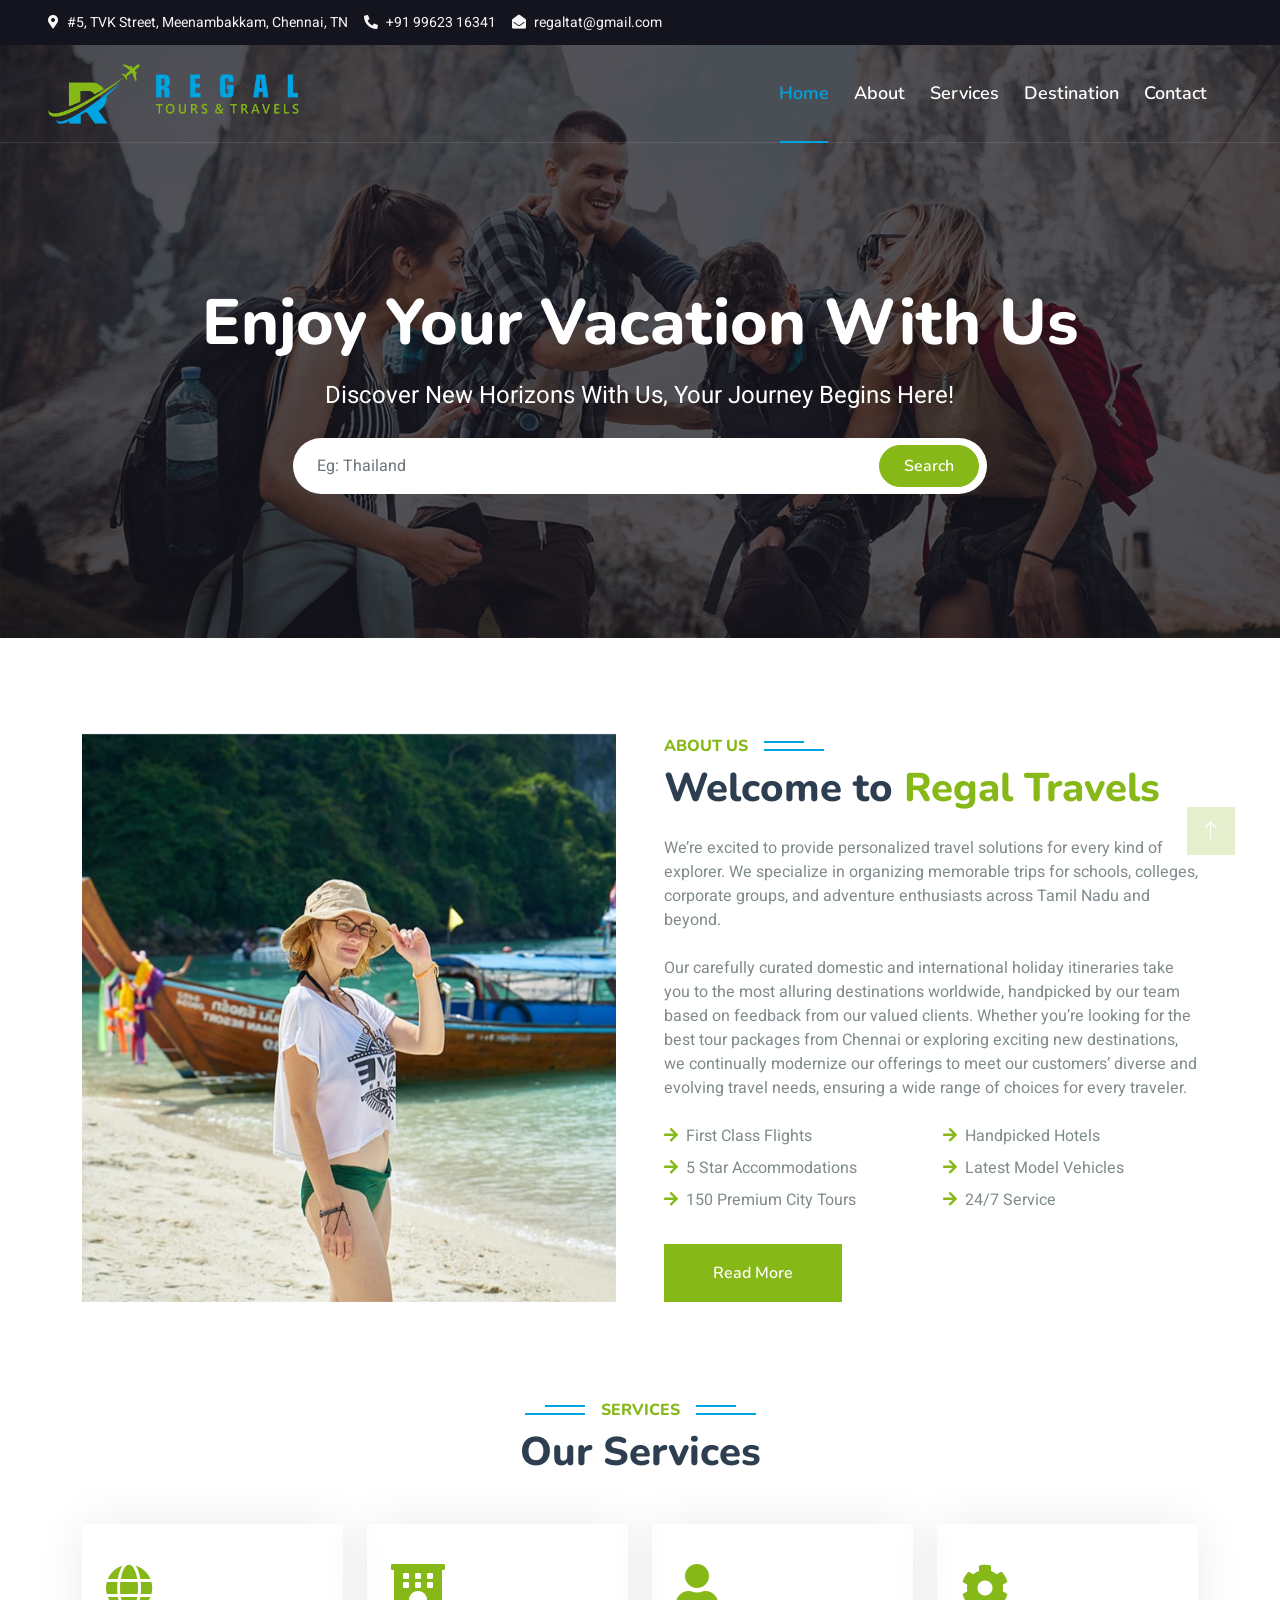
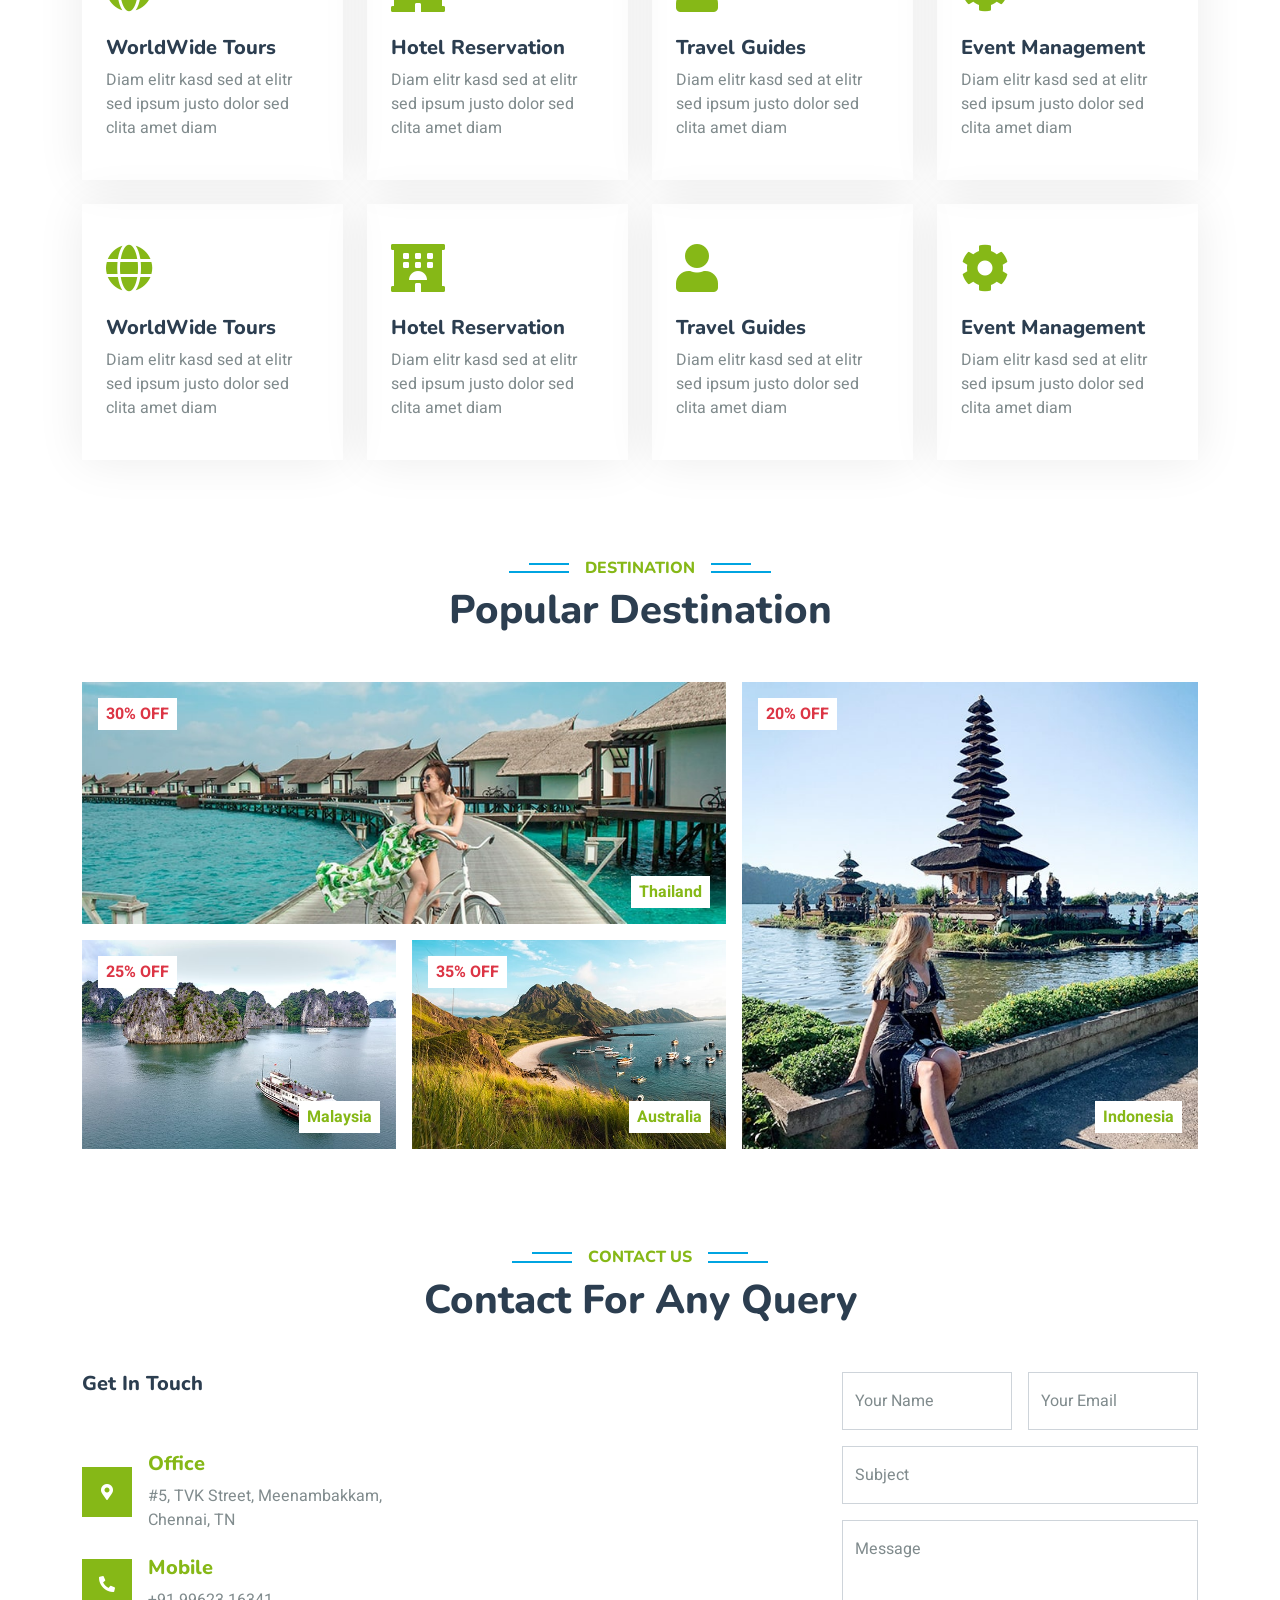
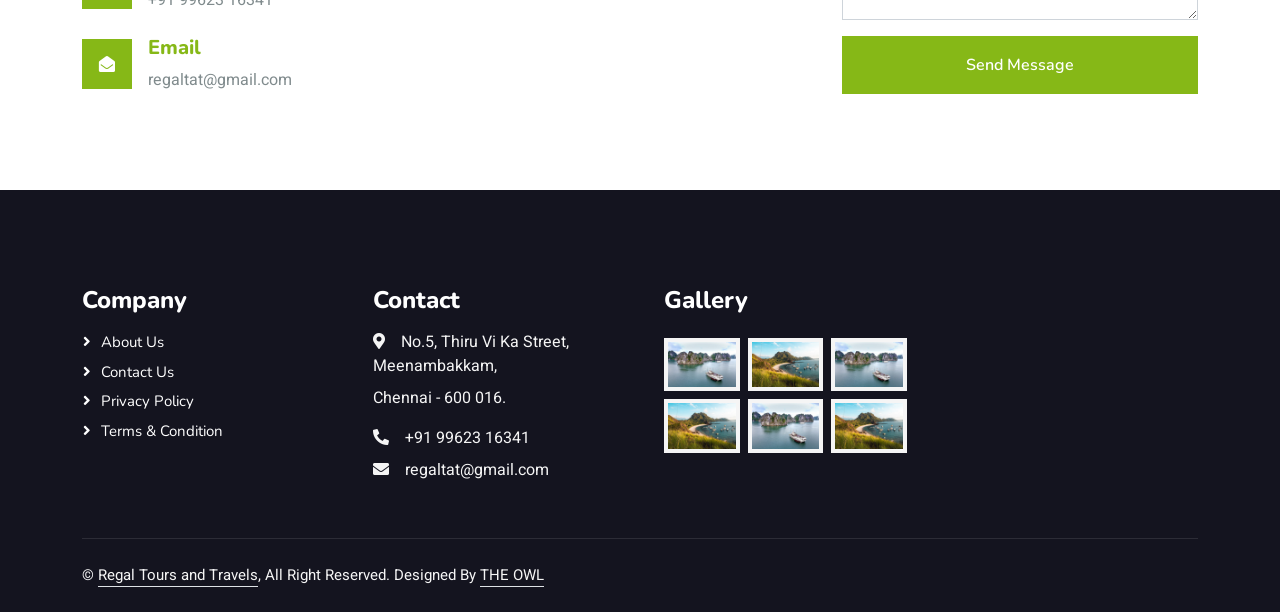
<file: index.html>
<!DOCTYPE html>
<html lang="en">

<head>
    <meta charset="utf-8">
    <title>REGAL</title>
    <meta content="width=device-width, initial-scale=1.0" name="viewport">
    <meta content="" name="keywords">
    <meta content="" name="description">

    <!-- Favicon -->
    <link href="img/favicon.ico" rel="icon">

    <!-- Google Web Fonts -->
    <link rel="preconnect" href="https://fonts.googleapis.com">
    <link rel="preconnect" href="https://fonts.gstatic.com" crossorigin>
    <link href="https://fonts.googleapis.com/css2?family=Heebo:wght@400;500;600&family=Nunito:wght@600;700;800&display=swap" rel="stylesheet">

    <!-- Icon Font Stylesheet -->
    <link href="https://cdnjs.cloudflare.com/ajax/libs/font-awesome/5.10.0/css/all.min.css" rel="stylesheet">
    <link href="https://cdn.jsdelivr.net/npm/bootstrap-icons@1.4.1/font/bootstrap-icons.css" rel="stylesheet">

    <!-- Libraries Stylesheet -->
    <link href="lib/animate/animate.min.css" rel="stylesheet">

    <!-- Customized Bootstrap Stylesheet -->
    <link href="css/bootstrap.min.css" rel="stylesheet">

    <!-- Template Stylesheet -->
    <link href="css/style.css" rel="stylesheet">
</head>

<body>
    <!-- Spinner Start -->
    <div id="spinner" class="show bg-white position-fixed translate-middle w-100 vh-100 top-50 start-50 d-flex align-items-center justify-content-center">
        <div class="spinner-border text-primary" style="width: 3rem; height: 3rem;" role="status">
            <span class="sr-only">Loading...</span>
        </div>
    </div>
    <!-- Spinner End -->


    <!-- Topbar Start -->
    <div class="container-fluid bg-dark px-5 d-none d-lg-block">
        <div class="row gx-0">
            <div class="col-lg-8 text-center text-lg-start mb-2 mb-lg-0">
                <div class="d-inline-flex align-items-center" style="height: 45px;">
                    <small class="me-3 text-light"><i class="fa fa-map-marker-alt me-2"></i>#5, TVK Street, Meenambakkam, Chennai, TN</small>
                    <small class="me-3 text-light"><i class="fa fa-phone-alt me-2"></i>+91 99623 16341</small>
                    <small class="text-light"><i class="fa fa-envelope-open me-2"></i>regaltat@gmail.com</small>
                </div>
            </div>
            <!--<div class="col-lg-4 text-center text-lg-end">
                <div class="d-inline-flex align-items-center" style="height: 45px;">
                    <a class="btn btn-sm btn-outline-light btn-sm-square rounded-circle me-2" href=""><i class="fab fa-twitter fw-normal"></i></a>
                    <a class="btn btn-sm btn-outline-light btn-sm-square rounded-circle me-2" href=""><i class="fab fa-facebook-f fw-normal"></i></a>
                    <a class="btn btn-sm btn-outline-light btn-sm-square rounded-circle me-2" href=""><i class="fab fa-linkedin-in fw-normal"></i></a>
                    <a class="btn btn-sm btn-outline-light btn-sm-square rounded-circle me-2" href=""><i class="fab fa-instagram fw-normal"></i></a>
                    <a class="btn btn-sm btn-outline-light btn-sm-square rounded-circle" href=""><i class="fab fa-youtube fw-normal"></i></a>
                </div>
            </div>-->
        </div>
    </div>
    <!-- Topbar End -->


    <!-- Navbar & Hero Start -->
    <div class="container-fluid position-relative p-0">
        <nav class="navbar navbar-expand-lg navbar-light px-4 px-lg-5 py-3 py-lg-0">
            <a href="" class="navbar-brand p-0">
                <!--<h1 class="text-primary m-0"><i class="fa fa-map-marker-alt me-3"></i>Tourist</h1>-->
                <img src="img/logo.png" alt="Logo">
            </a>
            <button class="navbar-toggler" type="button" data-bs-toggle="collapse" data-bs-target="#navbarCollapse">
                <span class="fa fa-bars"></span>
            </button>
            <div class="collapse navbar-collapse" id="navbarCollapse">
                <div class="navbar-nav ms-auto py-0">
                    <a href="index.html" class="nav-item nav-link active">Home</a>
                    <a href="about.html" class="nav-item nav-link">About</a>
                    <a href="service.html" class="nav-item nav-link">Services</a>
                    <a href="destination.html" class="nav-item nav-link">Destination</a>
                    <a href="contact.html" class="nav-item nav-link">Contact</a>
                </div>
                <!--<a href="https://htmlcodex.com/downloading/?item=2111" class="btn btn-primary rounded-pill py-2 px-4">Buy Pro Version</a>-->
            </div>
        </nav>

        <div class="container-fluid bg-primary py-5 mb-5 hero-header">
            <div class="container py-5">
                <div class="row justify-content-center py-5">
                    <div class="col-lg-10 pt-lg-5 mt-lg-5 text-center">
                        <h1 class="display-3 text-white mb-3 animated slideInDown">Enjoy Your Vacation With Us</h1>
                        <p class="fs-4 text-white mb-4 animated slideInDown">Discover New Horizons With Us, Your Journey Begins Here!</p>
                        <div class="position-relative w-75 mx-auto animated slideInDown">
                            <input class="form-control border-0 rounded-pill w-100 py-3 ps-4 pe-5" type="text" placeholder="Eg: Thailand">
                            <button type="button" class="btn btn-primary rounded-pill py-2 px-4 position-absolute top-0 end-0 me-2" style="margin-top: 7px;">Search</button>
                        </div>
                    </div>
                </div>
            </div>
        </div>
    </div>
    <!-- Navbar & Hero End -->


    <!-- About Start -->
    <div class="container-fluid py-5">
        <div class="container">
            <div class="row g-5">
                <div class="col-lg-6 wow fadeInUp" data-wow-delay="0.1s" style="min-height: 400px;">
                    <div class="position-relative h-100">
                        <img class="img-fluid position-absolute w-100 h-100" src="img/about.jpg" alt="" style="object-fit: cover;">
                    </div>
                </div>
                <div class="col-lg-6 wow fadeInUp" data-wow-delay="0.3s">
                    <h6 class="section-title bg-white text-start text-primary pe-3">About Us</h6>
                    <h1 class="mb-4">Welcome to <span class="text-primary">Regal Travels</span></h1>
                    <p class="mb-4">We’re excited to provide personalized travel solutions for every kind of explorer.
					We specialize in organizing memorable trips for schools, colleges, corporate groups, and adventure enthusiasts 
					across Tamil Nadu and beyond.</p>
                    <p class="mb-4">Our carefully curated domestic and international holiday itineraries take you to the most 
					alluring destinations worldwide, handpicked by our team based on feedback from our valued clients. 
					Whether you’re looking for the best tour packages from Chennai or exploring exciting new destinations, 
					we continually modernize our offerings to meet our customers’ diverse and evolving travel needs, ensuring 
					a wide range of choices for every traveler.

</p>
                    <div class="row gy-2 gx-4 mb-4">
                        <div class="col-sm-6">
                            <p class="mb-0"><i class="fa fa-arrow-right text-primary me-2"></i>First Class Flights</p>
                        </div>
                        <div class="col-sm-6">
                            <p class="mb-0"><i class="fa fa-arrow-right text-primary me-2"></i>Handpicked Hotels</p>
                        </div>
                        <div class="col-sm-6">
                            <p class="mb-0"><i class="fa fa-arrow-right text-primary me-2"></i>5 Star Accommodations</p>
                        </div>
                        <div class="col-sm-6">
                            <p class="mb-0"><i class="fa fa-arrow-right text-primary me-2"></i>Latest Model Vehicles</p>
                        </div>
                        <div class="col-sm-6">
                            <p class="mb-0"><i class="fa fa-arrow-right text-primary me-2"></i>150 Premium City Tours</p>
                        </div>
                        <div class="col-sm-6">
                            <p class="mb-0"><i class="fa fa-arrow-right text-primary me-2"></i>24/7 Service</p>
                        </div>
                    </div>
                    <a class="btn btn-primary py-3 px-5 mt-2" href="">Read More</a>
                </div>
            </div>
        </div>
    </div>
    <!-- About End -->


    <!-- Service Start -->
    <div class="container-fluid py-5">
        <div class="container">
            <div class="text-center wow fadeInUp" data-wow-delay="0.1s">
                <h6 class="section-title bg-white text-center text-primary px-3">Services</h6>
                <h1 class="mb-5">Our Services</h1>
            </div>
            <div class="row g-4">
                <div class="col-lg-3 col-sm-6 wow fadeInUp" data-wow-delay="0.1s">
                    <div class="service-item rounded pt-3">
                        <div class="p-4">
                            <i class="fa fa-3x fa-globe text-primary mb-4"></i>
                            <h5>WorldWide Tours</h5>
                            <p>Diam elitr kasd sed at elitr sed ipsum justo dolor sed clita amet diam</p>
                        </div>
                    </div>
                </div>
                <div class="col-lg-3 col-sm-6 wow fadeInUp" data-wow-delay="0.3s">
                    <div class="service-item rounded pt-3">
                        <div class="p-4">
                            <i class="fa fa-3x fa-hotel text-primary mb-4"></i>
                            <h5>Hotel Reservation</h5>
                            <p>Diam elitr kasd sed at elitr sed ipsum justo dolor sed clita amet diam</p>
                        </div>
                    </div>
                </div>
                <div class="col-lg-3 col-sm-6 wow fadeInUp" data-wow-delay="0.5s">
                    <div class="service-item rounded pt-3">
                        <div class="p-4">
                            <i class="fa fa-3x fa-user text-primary mb-4"></i>
                            <h5>Travel Guides</h5>
                            <p>Diam elitr kasd sed at elitr sed ipsum justo dolor sed clita amet diam</p>
                        </div>
                    </div>
                </div>
                <div class="col-lg-3 col-sm-6 wow fadeInUp" data-wow-delay="0.7s">
                    <div class="service-item rounded pt-3">
                        <div class="p-4">
                            <i class="fa fa-3x fa-cog text-primary mb-4"></i>
                            <h5>Event Management</h5>
                            <p>Diam elitr kasd sed at elitr sed ipsum justo dolor sed clita amet diam</p>
                        </div>
                    </div>
                </div>
                <div class="col-lg-3 col-sm-6 wow fadeInUp" data-wow-delay="0.1s">
                    <div class="service-item rounded pt-3">
                        <div class="p-4">
                            <i class="fa fa-3x fa-globe text-primary mb-4"></i>
                            <h5>WorldWide Tours</h5>
                            <p>Diam elitr kasd sed at elitr sed ipsum justo dolor sed clita amet diam</p>
                        </div>
                    </div>
                </div>
                <div class="col-lg-3 col-sm-6 wow fadeInUp" data-wow-delay="0.3s">
                    <div class="service-item rounded pt-3">
                        <div class="p-4">
                            <i class="fa fa-3x fa-hotel text-primary mb-4"></i>
                            <h5>Hotel Reservation</h5>
                            <p>Diam elitr kasd sed at elitr sed ipsum justo dolor sed clita amet diam</p>
                        </div>
                    </div>
                </div>
                <div class="col-lg-3 col-sm-6 wow fadeInUp" data-wow-delay="0.5s">
                    <div class="service-item rounded pt-3">
                        <div class="p-4">
                            <i class="fa fa-3x fa-user text-primary mb-4"></i>
                            <h5>Travel Guides</h5>
                            <p>Diam elitr kasd sed at elitr sed ipsum justo dolor sed clita amet diam</p>
                        </div>
                    </div>
                </div>
                <div class="col-lg-3 col-sm-6 wow fadeInUp" data-wow-delay="0.7s">
                    <div class="service-item rounded pt-3">
                        <div class="p-4">
                            <i class="fa fa-3x fa-cog text-primary mb-4"></i>
                            <h5>Event Management</h5>
                            <p>Diam elitr kasd sed at elitr sed ipsum justo dolor sed clita amet diam</p>
                        </div>
                    </div>
                </div>
            </div>
        </div>
    </div>
    <!-- Service End -->


    <!-- Destination Start -->
    <div class="container-fluid py-5 destination">
        <div class="container">
            <div class="text-center wow fadeInUp" data-wow-delay="0.1s">
                <h6 class="section-title bg-white text-center text-primary px-3">Destination</h6>
                <h1 class="mb-5">Popular Destination</h1>
            </div>
            <div class="row g-3">
                <div class="col-lg-7 col-md-6">
                    <div class="row g-3">
                        <div class="col-lg-12 col-md-12 wow zoomIn" data-wow-delay="0.1s">
                            <a class="position-relative d-block overflow-hidden" href="">
                                <img class="img-fluid" src="img/destination-1.jpg" alt="">
                                <div class="bg-white text-danger fw-bold position-absolute top-0 start-0 m-3 py-1 px-2">30% OFF</div>
                                <div class="bg-white text-primary fw-bold position-absolute bottom-0 end-0 m-3 py-1 px-2">Thailand</div>
                            </a>
                        </div>
                        <div class="col-lg-6 col-md-12 wow zoomIn" data-wow-delay="0.3s">
                            <a class="position-relative d-block overflow-hidden" href="">
                                <img class="img-fluid" src="img/destination-2.jpg" alt="">
                                <div class="bg-white text-danger fw-bold position-absolute top-0 start-0 m-3 py-1 px-2">25% OFF</div>
                                <div class="bg-white text-primary fw-bold position-absolute bottom-0 end-0 m-3 py-1 px-2">Malaysia</div>
                            </a>
                        </div>
                        <div class="col-lg-6 col-md-12 wow zoomIn" data-wow-delay="0.5s">
                            <a class="position-relative d-block overflow-hidden" href="">
                                <img class="img-fluid" src="img/destination-3.jpg" alt="">
                                <div class="bg-white text-danger fw-bold position-absolute top-0 start-0 m-3 py-1 px-2">35% OFF</div>
                                <div class="bg-white text-primary fw-bold position-absolute bottom-0 end-0 m-3 py-1 px-2">Australia</div>
                            </a>
                        </div>
                    </div>
                </div>
                <div class="col-lg-5 col-md-6 wow zoomIn" data-wow-delay="0.7s" style="min-height: 350px;">
                    <a class="position-relative d-block h-100 overflow-hidden" href="">
                        <img class="img-fluid position-absolute w-100 h-100" src="img/destination-4.jpg" alt="" style="object-fit: cover;">
                        <div class="bg-white text-danger fw-bold position-absolute top-0 start-0 m-3 py-1 px-2">20% OFF</div>
                        <div class="bg-white text-primary fw-bold position-absolute bottom-0 end-0 m-3 py-1 px-2">Indonesia</div>
                    </a>
                </div>
            </div>
        </div>
    </div>
    <!-- Destination Start -->


    <!-- Contact Start -->
    <div class="container-fluid py-5">
        <div class="container">
            <div class="text-center wow fadeInUp" data-wow-delay="0.1s">
                <h6 class="section-title bg-white text-center text-primary px-3">Contact Us</h6>
                <h1 class="mb-5">Contact For Any Query</h1>
            </div>
            <div class="row g-4">
                <div class="col-lg-4 col-md-6 wow fadeInUp" data-wow-delay="0.1s">
                    <h5>Get In Touch</h5>
					</br></br>
                    <!--<h6 class="mb-4">Receive messages instantly with our PHP and Ajax contact form - available in the 
					<a href="https://htmlcodex.com/downloading/?item=2111">Pro Version</a> only.</h6>-->
                    <div class="d-flex align-items-center mb-4">
                        <div class="d-flex align-items-center justify-content-center flex-shrink-0 bg-primary" style="width: 50px; height: 50px;">
                            <i class="fa fa-map-marker-alt text-white"></i>
                        </div>
                        <div class="ms-3">
                            <h5 class="text-primary">Office</h5>
                            <p class="mb-0">#5, TVK Street, Meenambakkam, Chennai, TN</p>
                        </div>
                    </div>
                    <div class="d-flex align-items-center mb-4">
                        <div class="d-flex align-items-center justify-content-center flex-shrink-0 bg-primary" style="width: 50px; height: 50px;">
                            <i class="fa fa-phone-alt text-white"></i>
                        </div>
                        <div class="ms-3">
                            <h5 class="text-primary">Mobile</h5>
                            <p class="mb-0">+91 99623 16341</p>
                        </div>
                    </div>
                    <div class="d-flex align-items-center">
                        <div class="d-flex align-items-center justify-content-center flex-shrink-0 bg-primary" style="width: 50px; height: 50px;">
                            <i class="fa fa-envelope-open text-white"></i>
                        </div>
                        <div class="ms-3">
                            <h5 class="text-primary">Email</h5>
                            <p class="mb-0">regaltat@gmail.com</p>
                        </div>
                    </div>
                </div>
                <div class="col-lg-4 col-md-6 wow fadeInUp" data-wow-delay="0.3s">
                    <iframe class="position-relative rounded w-100 h-100"
                        src="https://www.google.com/maps/embed?pb=!1m16!1m12!1m3!1d1155.8424110002932!2d80.17224909868467!3d12.986240487886704!2m3!1f0!2f0!3f0!3m2!1i1024!2i768!4f13.1!2m1!1sthiru%20vi%20ka%20street%20Meenambakkam!5e0!3m2!1sen!2sin!4v1782215712394!5m2!1sen!2sin" 
                        frameborder="0" style="min-height: 300px; border:0;" allowfullscreen="" aria-hidden="false"
                        tabindex="0"></iframe>
                </div>
                <div class="col-lg-4 col-md-12 wow fadeInUp" data-wow-delay="0.5s">
                    <form>
                        <div class="row g-3">
                            <div class="col-md-6">
                                <div class="form-floating">
                                    <input type="text" class="form-control" id="name" placeholder="Your Name">
                                    <label for="name">Your Name</label>
                                </div>
                            </div>
                            <div class="col-md-6">
                                <div class="form-floating">
                                    <input type="email" class="form-control" id="email" placeholder="Your Email">
                                    <label for="email">Your Email</label>
                                </div>
                            </div>
                            <div class="col-12">
                                <div class="form-floating">
                                    <input type="text" class="form-control" id="subject" placeholder="Subject">
                                    <label for="subject">Subject</label>
                                </div>
                            </div>
                            <div class="col-12">
                                <div class="form-floating">
                                    <textarea class="form-control" placeholder="Leave a message here" id="message" style="height: 100px"></textarea>
                                    <label for="message">Message</label>
                                </div>
                            </div>
                            <div class="col-12">
                                <button class="btn btn-primary w-100 py-3" type="submit">Send Message</button>
                            </div>
                        </div>
                    </form>
                </div>
            </div>
        </div>
    </div>
    <!-- Contact End -->


    <!-- Footer Start -->
    <div class="container-fluid bg-dark text-light footer pt-5 mt-5 wow fadeIn" data-wow-delay="0.1s">
        <div class="container py-5">
            <div class="row g-5">
                <div class="col-lg-3 col-md-6">
                    <h4 class="text-white mb-3">Company</h4>
                    <a class="btn btn-link" href="about.html">About Us</a>
                    <a class="btn btn-link" href="contact.html">Contact Us</a>
                    <a class="btn btn-link" href="privacy.html">Privacy Policy</a>
                    <a class="btn btn-link" href="terms.html">Terms & Condition</a>
                    
                </div>
                <div class="col-lg-3 col-md-6">
                    <h4 class="text-white mb-3">Contact</h4>
                   <p class="mb-2"><i class="fa fa-map-marker-alt me-3"></i>No.5, Thiru Vi Ka Street, Meenambakkam, </p>
					<p>Chennai - 600 016.</p>
                    <p class="mb-2"><i class="fa fa-phone-alt me-3"></i>+91 99623 16341</p>
                    <p class="mb-2"><i class="fa fa-envelope me-3"></i>regaltat@gmail.com</p>
                    <!--<div class="d-flex pt-2">
                        <a class="btn btn-outline-light btn-social" href=""><i class="fab fa-twitter"></i></a>
                        <a class="btn btn-outline-light btn-social" href=""><i class="fab fa-facebook-f"></i></a>
                        <a class="btn btn-outline-light btn-social" href=""><i class="fab fa-youtube"></i></a>
                        <a class="btn btn-outline-light btn-social" href=""><i class="fab fa-linkedin-in"></i></a>
                    </div>-->
                </div>
                <div class="col-lg-3 col-md-6">
                    <h4 class="text-white mb-3">Gallery</h4>
                    <div class="row g-2 pt-2">
                        <div class="col-4">
                            <img class="img-fluid bg-light p-1" src="img/destination-2.jpg" alt="">
                        </div>
                        <div class="col-4">
                            <img class="img-fluid bg-light p-1" src="img/destination-3.jpg" alt="">
                        </div>
                        <div class="col-4">
                            <img class="img-fluid bg-light p-1" src="img/destination-2.jpg" alt="">
                        </div>
                        <div class="col-4">
                            <img class="img-fluid bg-light p-1" src="img/destination-3.jpg" alt="">
                        </div>
                        <div class="col-4">
                            <img class="img-fluid bg-light p-1" src="img/destination-2.jpg" alt="">
                        </div>
                        <div class="col-4">
                            <img class="img-fluid bg-light p-1" src="img/destination-3.jpg" alt="">
                        </div>
                    </div>
                </div>
                <!--<div class="col-lg-3 col-md-6">
                    <h4 class="text-white mb-3">Newsletter</h4>
                    <p>Dolor amet sit justo amet elitr clita ipsum elitr est.</p>
                    <div class="position-relative mx-auto" style="max-width: 400px;">
                        <input class="form-control border-primary w-100 py-3 ps-4 pe-5" type="text" placeholder="Your email">
                        <button type="button" class="btn btn-primary py-2 position-absolute top-0 end-0 mt-2 me-2">SignUp</button>
                    </div>
                </div>-->
            </div>
        </div>
        <div class="container">
            <div class="copyright">
                <div class="row">
                    <div class="col-md-6 text-center text-md-start mb-3 mb-md-0">
                        &copy; <a class="border-bottom" href="#">Regal Tours and Travels</a>, All Right Reserved.

                        <!--/*** The author’s attribution link below must remain intact on your website. ***/-->
                        <!--/*** If you wish to remove this credit link, please purchase the Pro Version from https://htmlcodex.com . ***/-->
                        Designed By <a class="border-bottom" href="">THE OWL</a>
                    </div>
                    <!--<div class="col-md-6 text-center text-md-end">
                        <div class="footer-menu">
                            <a href="index.html">Home</a>
                            <a href="">Cookies</a>
                            <a href="">Help</a>
                            <a href="">FQAs</a>
                        </div>
                    </div>-->
                </div>
            </div>
        </div>
    </div>
    <!-- Footer End -->


    <!-- Back to Top -->
    <a href="#" class="btn btn-lg btn-primary btn-lg-square back-to-top"><i class="bi bi-arrow-up"></i></a>


    <!-- JavaScript Libraries -->
    <script src="https://code.jquery.com/jquery-3.4.1.min.js"></script>
    <script src="https://cdn.jsdelivr.net/npm/bootstrap@5.0.0/dist/js/bootstrap.bundle.min.js"></script>
    <script src="lib/wow/wow.min.js"></script>
    <script src="lib/easing/easing.min.js"></script>
    <script src="lib/waypoints/waypoints.min.js"></script>

    <!-- Template Javascript -->
    <script src="js/main.js"></script>
</body>

</html>
</file>
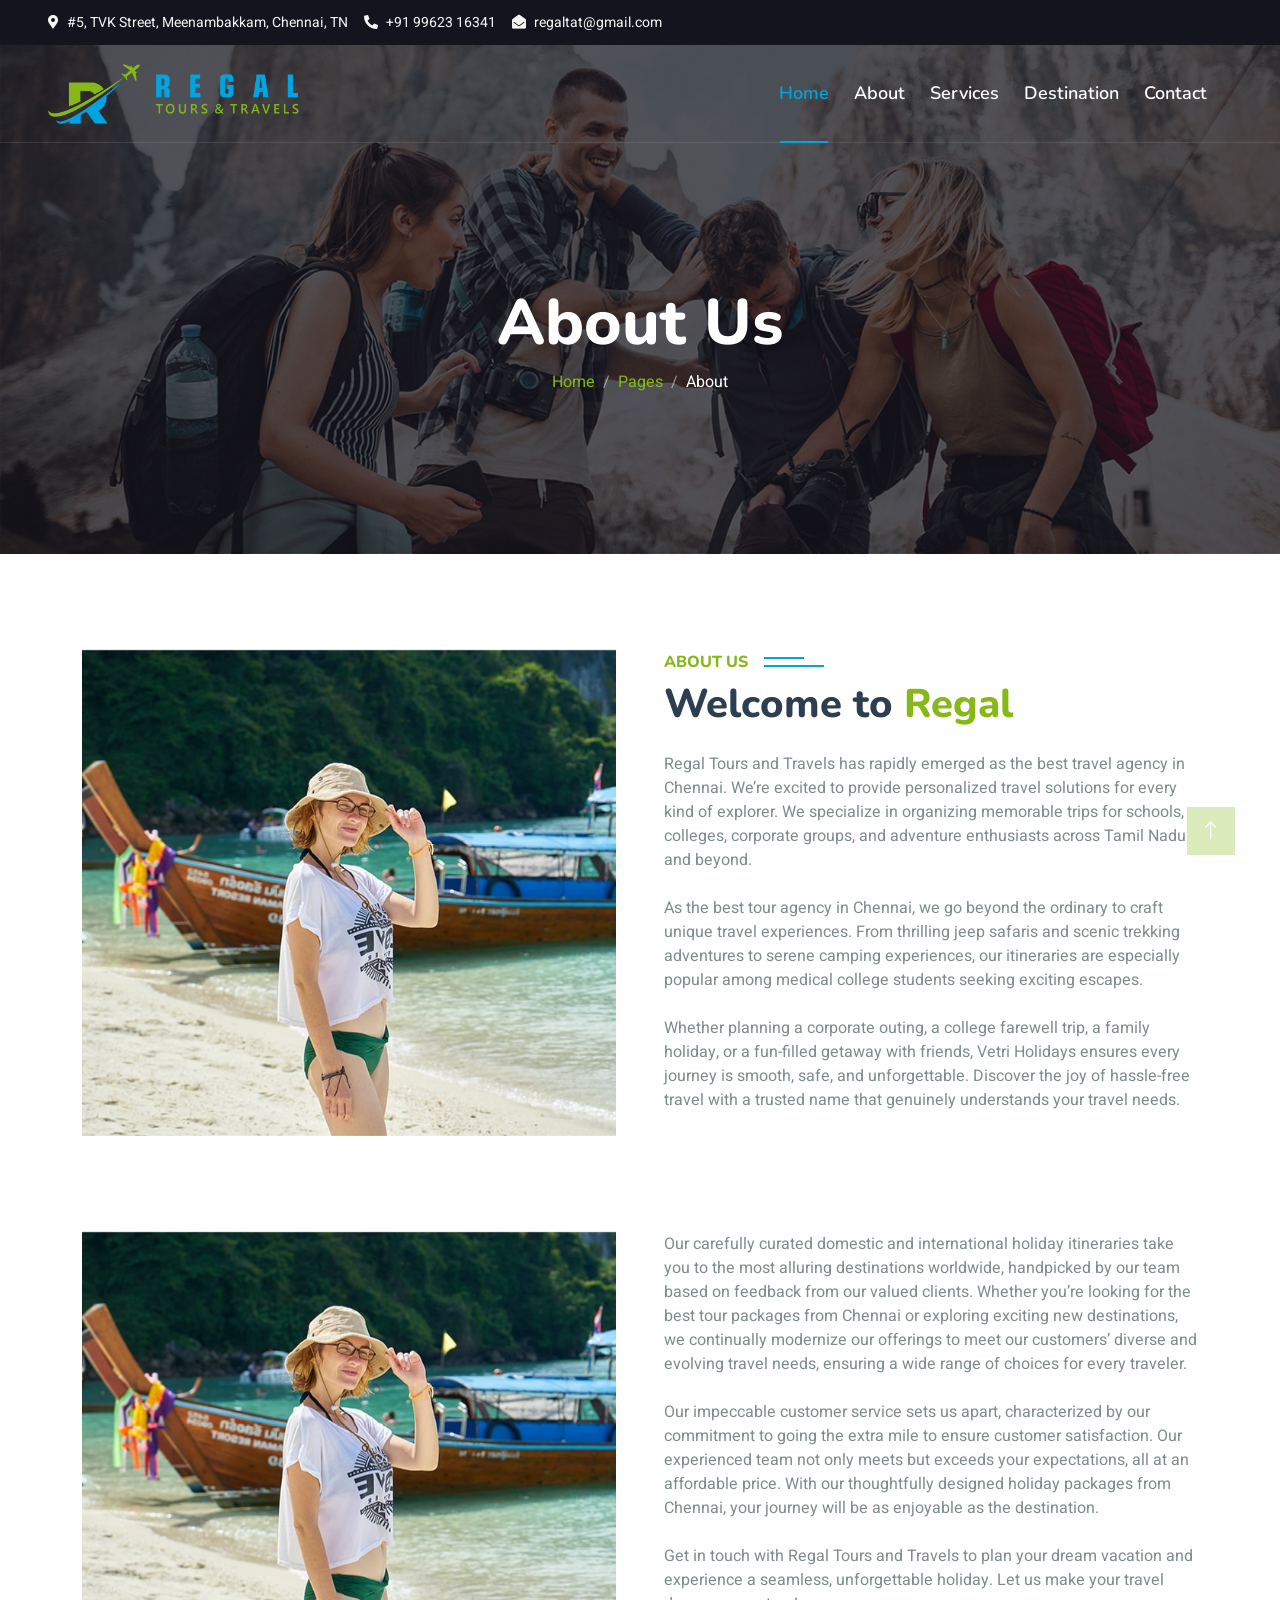
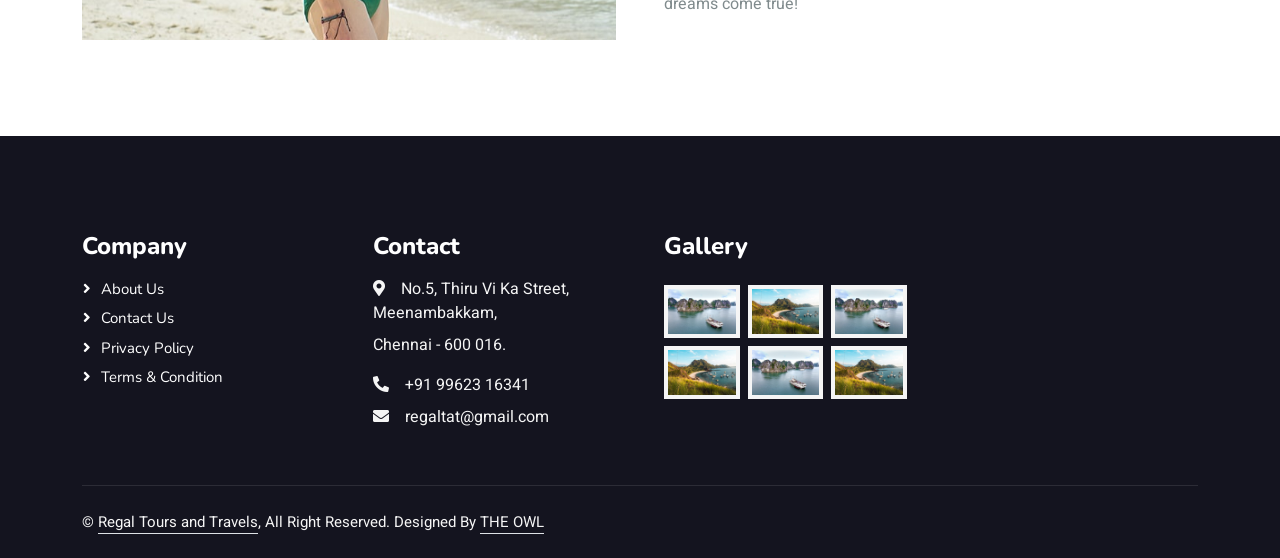
<file: about.html>
<!DOCTYPE html>
<html lang="en">

<head>
    <meta charset="utf-8">
    <title>REGAL</title>
    <meta content="width=device-width, initial-scale=1.0" name="viewport">
    <meta content="" name="keywords">
    <meta content="" name="description">

    <!-- Favicon -->
    <link href="img/favicon.ico" rel="icon">

    <!-- Google Web Fonts -->
    <link rel="preconnect" href="https://fonts.googleapis.com">
    <link rel="preconnect" href="https://fonts.gstatic.com" crossorigin>
    <link href="https://fonts.googleapis.com/css2?family=Heebo:wght@400;500;600&family=Nunito:wght@600;700;800&display=swap" rel="stylesheet">

    <!-- Icon Font Stylesheet -->
    <link href="https://cdnjs.cloudflare.com/ajax/libs/font-awesome/5.10.0/css/all.min.css" rel="stylesheet">
    <link href="https://cdn.jsdelivr.net/npm/bootstrap-icons@1.4.1/font/bootstrap-icons.css" rel="stylesheet">

    <!-- Libraries Stylesheet -->
    <link href="lib/animate/animate.min.css" rel="stylesheet">

    <!-- Customized Bootstrap Stylesheet -->
    <link href="css/bootstrap.min.css" rel="stylesheet">

    <!-- Template Stylesheet -->
    <link href="css/style.css" rel="stylesheet">
</head>

<body>
    <!-- Spinner Start -->
    <div id="spinner" class="show bg-white position-fixed translate-middle w-100 vh-100 top-50 start-50 d-flex align-items-center justify-content-center">
        <div class="spinner-border text-primary" style="width: 3rem; height: 3rem;" role="status">
            <span class="sr-only">Loading...</span>
        </div>
    </div>
    <!-- Spinner End -->


    <!-- Topbar Start -->
    <div class="container-fluid bg-dark px-5 d-none d-lg-block">
        <div class="row gx-0">
            <div class="col-lg-8 text-center text-lg-start mb-2 mb-lg-0">
                <div class="d-inline-flex align-items-center" style="height: 45px;">
                    <small class="me-3 text-light"><i class="fa fa-map-marker-alt me-2"></i>#5, TVK Street, Meenambakkam, Chennai, TN</small>
                    <small class="me-3 text-light"><i class="fa fa-phone-alt me-2"></i>+91 99623 16341</small>
                    <small class="text-light"><i class="fa fa-envelope-open me-2"></i>regaltat@gmail.com</small>
                </div>
            </div>
            <!--<div class="col-lg-4 text-center text-lg-end">
                <div class="d-inline-flex align-items-center" style="height: 45px;">
                    <a class="btn btn-sm btn-outline-light btn-sm-square rounded-circle me-2" href=""><i class="fab fa-twitter fw-normal"></i></a>
                    <a class="btn btn-sm btn-outline-light btn-sm-square rounded-circle me-2" href=""><i class="fab fa-facebook-f fw-normal"></i></a>
                    <a class="btn btn-sm btn-outline-light btn-sm-square rounded-circle me-2" href=""><i class="fab fa-linkedin-in fw-normal"></i></a>
                    <a class="btn btn-sm btn-outline-light btn-sm-square rounded-circle me-2" href=""><i class="fab fa-instagram fw-normal"></i></a>
                    <a class="btn btn-sm btn-outline-light btn-sm-square rounded-circle" href=""><i class="fab fa-youtube fw-normal"></i></a>
                </div>
            </div>-->
        </div>
    </div>
    <!-- Topbar End -->


    <!-- Navbar & Hero Start -->
    <div class="container-fluid position-relative p-0">
        <nav class="navbar navbar-expand-lg navbar-light px-4 px-lg-5 py-3 py-lg-0">
            <a href="" class="navbar-brand p-0">
                <!--<h1 class="text-primary m-0"><i class="fa fa-map-marker-alt me-3"></i>Tourist</h1>-->
                <img src="img/logo.png" alt="Logo">
            </a>
            <button class="navbar-toggler" type="button" data-bs-toggle="collapse" data-bs-target="#navbarCollapse">
                <span class="fa fa-bars"></span>
            </button>
            <div class="collapse navbar-collapse" id="navbarCollapse">
                <div class="navbar-nav ms-auto py-0">
                    <a href="index.html" class="nav-item nav-link active">Home</a>
                    <a href="about.html" class="nav-item nav-link">About</a>
                    <a href="service.html" class="nav-item nav-link">Services</a>
                    <a href="destination.html" class="nav-item nav-link">Destination</a>
                    <a href="contact.html" class="nav-item nav-link">Contact</a>
                </div>
                <!--<a href="https://htmlcodex.com/downloading/?item=2111" class="btn btn-primary rounded-pill py-2 px-4">Buy Pro Version</a>-->
            </div>
        </nav>

        <div class="container-fluid bg-primary py-5 mb-5 hero-header">
            <div class="container py-5">
                <div class="row justify-content-center py-5">
                    <div class="col-lg-10 pt-lg-5 mt-lg-5 text-center">
                        <h1 class="display-3 text-white animated slideInDown">About Us</h1>
                        <nav aria-label="breadcrumb">
                            <ol class="breadcrumb justify-content-center">
                                <li class="breadcrumb-item"><a href="#">Home</a></li>
                                <li class="breadcrumb-item"><a href="#">Pages</a></li>
                                <li class="breadcrumb-item text-white active" aria-current="page">About</li>
                            </ol>
                        </nav>
                    </div>
                </div>
            </div>
        </div>
    </div>
    <!-- Navbar & Hero End -->


    <!-- About Start -->
    <div class="container-fluid py-5">
        <div class="container">
            <div class="row g-5">
                <div class="col-lg-6 wow fadeInUp" data-wow-delay="0.1s" style="min-height: 400px;">
                    <div class="position-relative h-100">
                        <img class="img-fluid position-absolute w-100 h-100" src="img/about.jpg" alt="" style="object-fit: cover;">
                    </div>
                </div>
                <div class="col-lg-6 wow fadeInUp" data-wow-delay="0.3s">
                    <h6 class="section-title bg-white text-start text-primary pe-3">About Us</h6>
                    <h1 class="mb-4">Welcome to <span class="text-primary">Regal</span></h1>
                    <p class="mb-4">Regal Tours and Travels has rapidly emerged as the best travel agency in Chennai. We’re excited to provide 
					personalized travel solutions for every kind of explorer. We specialize in organizing memorable trips for schools, 
					colleges, corporate groups, and adventure enthusiasts across Tamil Nadu and beyond.</p>
                    <p class="mb-4">As the best tour agency in Chennai, we go beyond the ordinary to craft unique travel experiences. 
					From thrilling jeep safaris and scenic trekking adventures to serene camping experiences, our itineraries 
					are especially popular among medical college students seeking exciting escapes.</p>
					<p class="mb-4">Whether planning a corporate outing, a college farewell trip, a family holiday, or a 
					fun-filled getaway with friends, Vetri Holidays ensures every journey is smooth, safe, and unforgettable. 
					Discover the joy of hassle-free travel with a trusted name that genuinely understands your travel needs.</p>
                    <!--<div class="row gy-2 gx-4 mb-4">
                        <div class="col-sm-6">
                            <p class="mb-0"><i class="fa fa-arrow-right text-primary me-2"></i>First Class Flights</p>
                        </div>
                        <div class="col-sm-6">
                            <p class="mb-0"><i class="fa fa-arrow-right text-primary me-2"></i>Handpicked Hotels</p>
                        </div>
                        <div class="col-sm-6">
                            <p class="mb-0"><i class="fa fa-arrow-right text-primary me-2"></i>5 Star Accommodations</p>
                        </div>
                        <div class="col-sm-6">
                            <p class="mb-0"><i class="fa fa-arrow-right text-primary me-2"></i>Latest Model Vehicles</p>
                        </div>
                        <div class="col-sm-6">
                            <p class="mb-0"><i class="fa fa-arrow-right text-primary me-2"></i>150 Premium City Tours</p>
                        </div>
                        <div class="col-sm-6">
                            <p class="mb-0"><i class="fa fa-arrow-right text-primary me-2"></i>24/7 Service</p>
                        </div>
                    </div>-->
                    <!--<a class="btn btn-primary py-3 px-5 mt-2" href="">Read More</a>-->
                </div>
            </div>
        </div>
    </div>
    <!-- About End -->
	
	<!-- About Start -->
    <div class="container-fluid py-5">
        <div class="container">
            <div class="row g-5">
                <div class="col-lg-6 wow fadeInUp" data-wow-delay="0.1s" style="min-height: 400px;">
                    <div class="position-relative h-100">
                        <img class="img-fluid position-absolute w-100 h-100" src="img/about.jpg" alt="" align="right" style="object-fit: cover;">
                    </div>
                </div>
                <div class="col-lg-6 wow fadeInUp" data-wow-delay="0.3s">
                   <!-- <h6 class="section-title bg-white text-start text-primary pe-3">About Us</h6>
                    <h1 class="mb-4">Welcome to <span class="text-primary">Regal</span></h1>-->
                    <p class="mb-4">Our carefully curated domestic and international holiday itineraries take you to the most alluring 
					destinations worldwide, handpicked by our team based on feedback from our valued clients. Whether you’re looking 
					for the best tour packages from Chennai or exploring exciting new destinations, we continually modernize our 
					offerings to meet our customers’ diverse and evolving travel needs, ensuring a wide range of choices for every traveler.</p>
                    <p class="mb-4">Our impeccable customer service sets us apart, characterized by our commitment to going the 
					extra mile to ensure customer satisfaction. Our experienced team not only meets but exceeds your expectations, 
					all at an affordable price. With our thoughtfully designed holiday packages from Chennai, your journey will be as 
					enjoyable as the destination.</p>
					<p class="mb-4">Get in touch with Regal Tours and Travels to plan your dream vacation and experience a seamless, 
					unforgettable holiday. Let us make your travel dreams come true!</p>
                    <!--<div class="row gy-2 gx-4 mb-4">
                        <div class="col-sm-6">
                            <p class="mb-0"><i class="fa fa-arrow-right text-primary me-2"></i>First Class Flights</p>
                        </div>
                        <div class="col-sm-6">
                            <p class="mb-0"><i class="fa fa-arrow-right text-primary me-2"></i>Handpicked Hotels</p>
                        </div>
                        <div class="col-sm-6">
                            <p class="mb-0"><i class="fa fa-arrow-right text-primary me-2"></i>5 Star Accommodations</p>
                        </div>
                        <div class="col-sm-6">
                            <p class="mb-0"><i class="fa fa-arrow-right text-primary me-2"></i>Latest Model Vehicles</p>
                        </div>
                        <div class="col-sm-6">
                            <p class="mb-0"><i class="fa fa-arrow-right text-primary me-2"></i>150 Premium City Tours</p>
                        </div>
                        <div class="col-sm-6">
                            <p class="mb-0"><i class="fa fa-arrow-right text-primary me-2"></i>24/7 Service</p>
                        </div>
                    </div>-->
                    <!--<a class="btn btn-primary py-3 px-5 mt-2" href="">Read More</a>-->
                </div>
            </div>
        </div>
    </div>
    <!-- About End -->
        

     <!-- Footer Start -->
    <div class="container-fluid bg-dark text-light footer pt-5 mt-5 wow fadeIn" data-wow-delay="0.1s">
        <div class="container py-5">
            <div class="row g-5">
                <div class="col-lg-3 col-md-6">
                    <h4 class="text-white mb-3">Company</h4>
                    <a class="btn btn-link" href="about.html">About Us</a>
                    <a class="btn btn-link" href="contact.html">Contact Us</a>
                    <a class="btn btn-link" href="privacy.html">Privacy Policy</a>
                    <a class="btn btn-link" href="terms.html">Terms & Condition</a>
                    
                </div>
                <div class="col-lg-3 col-md-6">
                    <h4 class="text-white mb-3">Contact</h4>
                   <p class="mb-2"><i class="fa fa-map-marker-alt me-3"></i>No.5, Thiru Vi Ka Street, Meenambakkam, </p>
					<p>Chennai - 600 016.</p>
                    <p class="mb-2"><i class="fa fa-phone-alt me-3"></i>+91 99623 16341</p>
                    <p class="mb-2"><i class="fa fa-envelope me-3"></i>regaltat@gmail.com</p>
                    <!--<div class="d-flex pt-2">
                        <a class="btn btn-outline-light btn-social" href=""><i class="fab fa-twitter"></i></a>
                        <a class="btn btn-outline-light btn-social" href=""><i class="fab fa-facebook-f"></i></a>
                        <a class="btn btn-outline-light btn-social" href=""><i class="fab fa-youtube"></i></a>
                        <a class="btn btn-outline-light btn-social" href=""><i class="fab fa-linkedin-in"></i></a>
                    </div>-->
                </div>
                <div class="col-lg-3 col-md-6">
                    <h4 class="text-white mb-3">Gallery</h4>
                    <div class="row g-2 pt-2">
                        <div class="col-4">
                            <img class="img-fluid bg-light p-1" src="img/destination-2.jpg" alt="">
                        </div>
                        <div class="col-4">
                            <img class="img-fluid bg-light p-1" src="img/destination-3.jpg" alt="">
                        </div>
                        <div class="col-4">
                            <img class="img-fluid bg-light p-1" src="img/destination-2.jpg" alt="">
                        </div>
                        <div class="col-4">
                            <img class="img-fluid bg-light p-1" src="img/destination-3.jpg" alt="">
                        </div>
                        <div class="col-4">
                            <img class="img-fluid bg-light p-1" src="img/destination-2.jpg" alt="">
                        </div>
                        <div class="col-4">
                            <img class="img-fluid bg-light p-1" src="img/destination-3.jpg" alt="">
                        </div>
                    </div>
                </div>
                <!--<div class="col-lg-3 col-md-6">
                    <h4 class="text-white mb-3">Newsletter</h4>
                    <p>Dolor amet sit justo amet elitr clita ipsum elitr est.</p>
                    <div class="position-relative mx-auto" style="max-width: 400px;">
                        <input class="form-control border-primary w-100 py-3 ps-4 pe-5" type="text" placeholder="Your email">
                        <button type="button" class="btn btn-primary py-2 position-absolute top-0 end-0 mt-2 me-2">SignUp</button>
                    </div>
                </div>-->
            </div>
        </div>
        <div class="container">
            <div class="copyright">
                <div class="row">
                    <div class="col-md-6 text-center text-md-start mb-3 mb-md-0">
                        &copy; <a class="border-bottom" href="#">Regal Tours and Travels</a>, All Right Reserved.

                        <!--/*** The author’s attribution link below must remain intact on your website. ***/-->
                        <!--/*** If you wish to remove this credit link, please purchase the Pro Version from https://htmlcodex.com . ***/-->
                        Designed By <a class="border-bottom" href="">THE OWL</a>
                    </div>
                    <!--<div class="col-md-6 text-center text-md-end">
                        <div class="footer-menu">
                            <a href="index.html">Home</a>
                            <a href="">Cookies</a>
                            <a href="">Help</a>
                            <a href="">FQAs</a>
                        </div>
                    </div>-->
                </div>
            </div>
        </div>
    </div>
    <!-- Footer End -->


    <!-- Back to Top -->
    <a href="#" class="btn btn-lg btn-primary btn-lg-square back-to-top"><i class="bi bi-arrow-up"></i></a>


    <!-- JavaScript Libraries -->
    <script src="https://code.jquery.com/jquery-3.4.1.min.js"></script>
    <script src="https://cdn.jsdelivr.net/npm/bootstrap@5.0.0/dist/js/bootstrap.bundle.min.js"></script>
    <script src="lib/wow/wow.min.js"></script>
    <script src="lib/easing/easing.min.js"></script>
    <script src="lib/waypoints/waypoints.min.js"></script>

    <!-- Template Javascript -->
    <script src="js/main.js"></script>
</body>

</html>
</file>
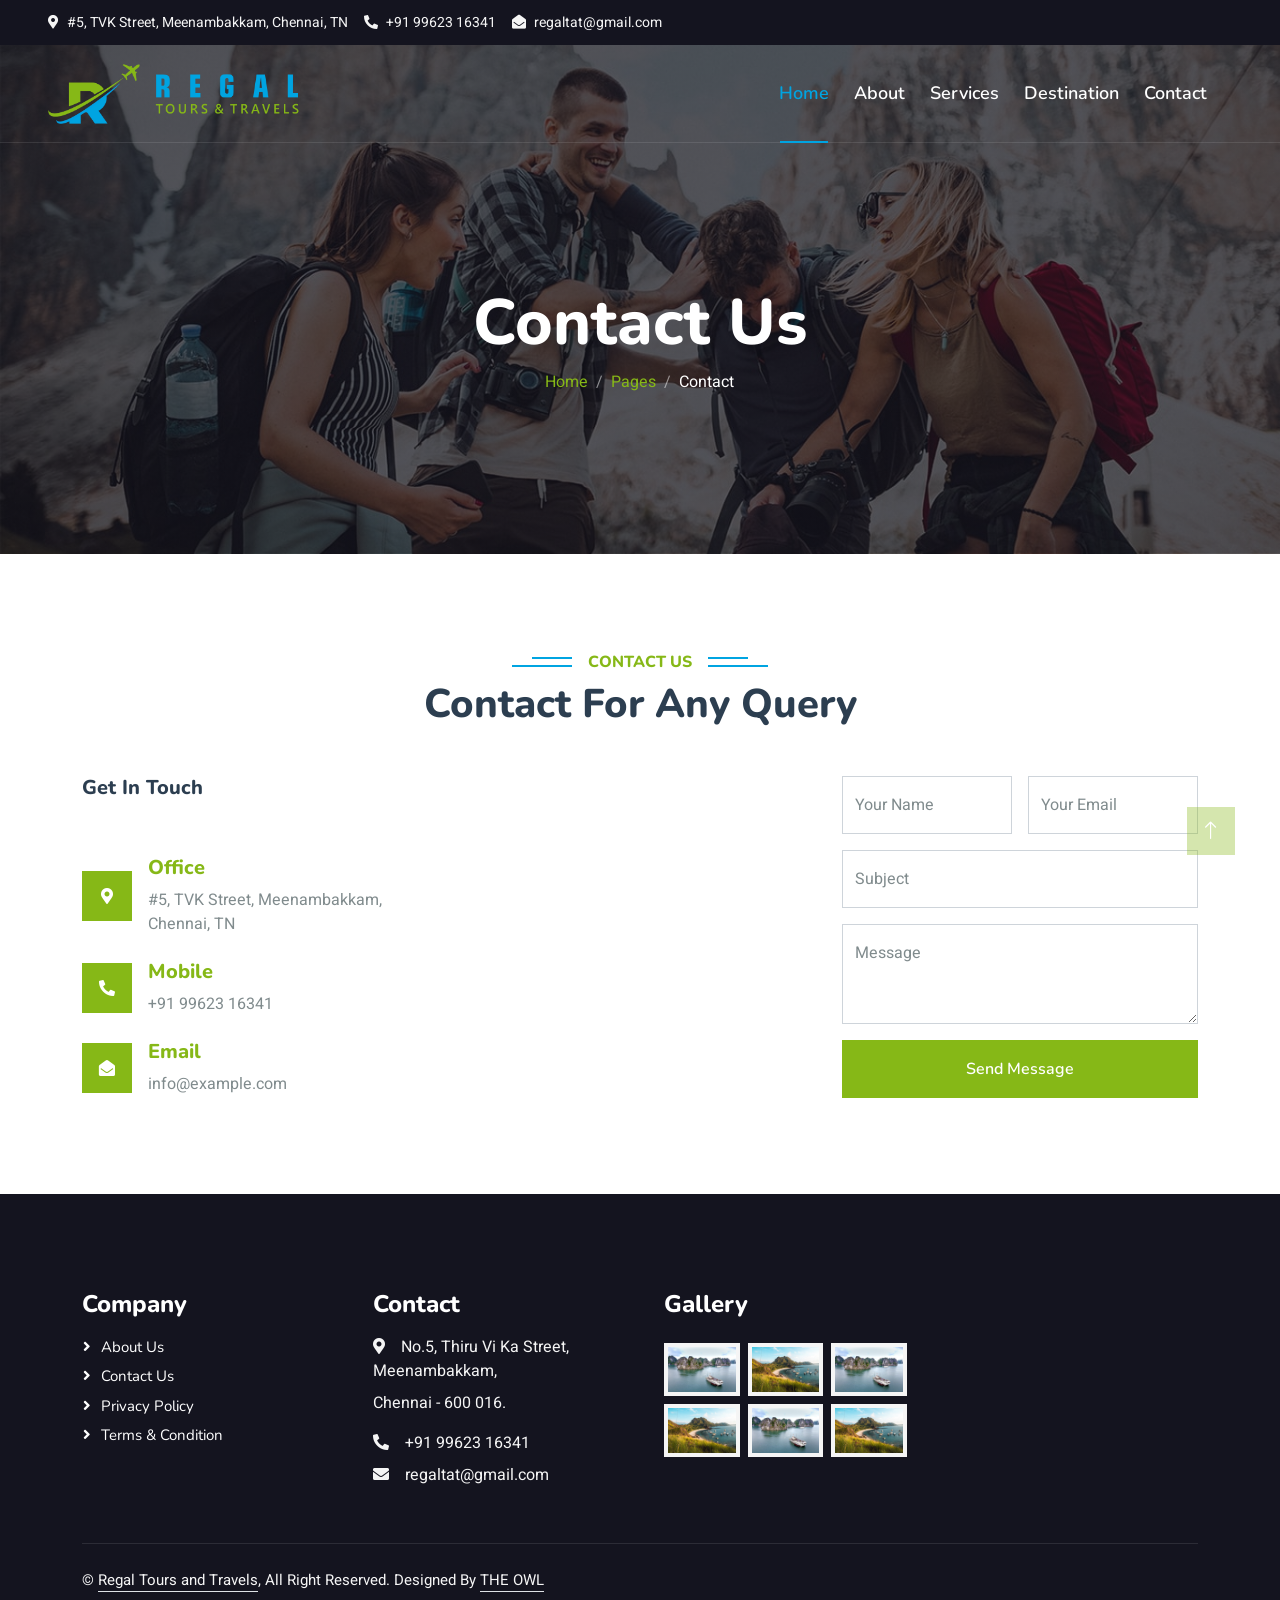
<file: contact.html>
<!DOCTYPE html>
<html lang="en">

<head>
    <meta charset="utf-8">
    <title>REGAL</title>
    <meta content="width=device-width, initial-scale=1.0" name="viewport">
    <meta content="" name="keywords">
    <meta content="" name="description">

    <!-- Favicon -->
    <link href="img/favicon.ico" rel="icon">

    <!-- Google Web Fonts -->
    <link rel="preconnect" href="https://fonts.googleapis.com">
    <link rel="preconnect" href="https://fonts.gstatic.com" crossorigin>
    <link href="https://fonts.googleapis.com/css2?family=Heebo:wght@400;500;600&family=Nunito:wght@600;700;800&display=swap" rel="stylesheet">

    <!-- Icon Font Stylesheet -->
    <link href="https://cdnjs.cloudflare.com/ajax/libs/font-awesome/5.10.0/css/all.min.css" rel="stylesheet">
    <link href="https://cdn.jsdelivr.net/npm/bootstrap-icons@1.4.1/font/bootstrap-icons.css" rel="stylesheet">

    <!-- Libraries Stylesheet -->
    <link href="lib/animate/animate.min.css" rel="stylesheet">

    <!-- Customized Bootstrap Stylesheet -->
    <link href="css/bootstrap.min.css" rel="stylesheet">

    <!-- Template Stylesheet -->
    <link href="css/style.css" rel="stylesheet">
</head>

<body>
    <!-- Spinner Start -->
    <div id="spinner" class="show bg-white position-fixed translate-middle w-100 vh-100 top-50 start-50 d-flex align-items-center justify-content-center">
        <div class="spinner-border text-primary" style="width: 3rem; height: 3rem;" role="status">
            <span class="sr-only">Loading...</span>
        </div>
    </div>
    <!-- Spinner End -->


    <!-- Topbar Start -->
    <div class="container-fluid bg-dark px-5 d-none d-lg-block">
        <div class="row gx-0">
            <div class="col-lg-8 text-center text-lg-start mb-2 mb-lg-0">
                <div class="d-inline-flex align-items-center" style="height: 45px;">
                    <small class="me-3 text-light"><i class="fa fa-map-marker-alt me-2"></i>#5, TVK Street, Meenambakkam, Chennai, TN</small>
                    <small class="me-3 text-light"><i class="fa fa-phone-alt me-2"></i>+91 99623 16341</small>
                    <small class="text-light"><i class="fa fa-envelope-open me-2"></i>regaltat@gmail.com</small>
                </div>
            </div>
            <!--<div class="col-lg-4 text-center text-lg-end">
                <div class="d-inline-flex align-items-center" style="height: 45px;">
                    <a class="btn btn-sm btn-outline-light btn-sm-square rounded-circle me-2" href=""><i class="fab fa-twitter fw-normal"></i></a>
                    <a class="btn btn-sm btn-outline-light btn-sm-square rounded-circle me-2" href=""><i class="fab fa-facebook-f fw-normal"></i></a>
                    <a class="btn btn-sm btn-outline-light btn-sm-square rounded-circle me-2" href=""><i class="fab fa-linkedin-in fw-normal"></i></a>
                    <a class="btn btn-sm btn-outline-light btn-sm-square rounded-circle me-2" href=""><i class="fab fa-instagram fw-normal"></i></a>
                    <a class="btn btn-sm btn-outline-light btn-sm-square rounded-circle" href=""><i class="fab fa-youtube fw-normal"></i></a>
                </div>
            </div>-->
        </div>
    </div>
    <!-- Topbar End -->


    <!-- Navbar & Hero Start -->
    <div class="container-fluid position-relative p-0">
        <nav class="navbar navbar-expand-lg navbar-light px-4 px-lg-5 py-3 py-lg-0">
            <a href="" class="navbar-brand p-0">
                <!--<h1 class="text-primary m-0"><i class="fa fa-map-marker-alt me-3"></i>Tourist</h1>-->
                <img src="img/logo.png" alt="Logo">
            </a>
            <button class="navbar-toggler" type="button" data-bs-toggle="collapse" data-bs-target="#navbarCollapse">
                <span class="fa fa-bars"></span>
            </button>
            <div class="collapse navbar-collapse" id="navbarCollapse">
                <div class="navbar-nav ms-auto py-0">
                    <a href="index.html" class="nav-item nav-link active">Home</a>
                    <a href="about.html" class="nav-item nav-link">About</a>
                    <a href="service.html" class="nav-item nav-link">Services</a>
                    <a href="destination.html" class="nav-item nav-link">Destination</a>
                    <a href="contact.html" class="nav-item nav-link">Contact</a>
                </div>
                <!--<a href="https://htmlcodex.com/downloading/?item=2111" class="btn btn-primary rounded-pill py-2 px-4">Buy Pro Version</a>-->
            </div>
        </nav>

        <div class="container-fluid bg-primary py-5 mb-5 hero-header">
            <div class="container py-5">
                <div class="row justify-content-center py-5">
                    <div class="col-lg-10 pt-lg-5 mt-lg-5 text-center">
                        <h1 class="display-3 text-white animated slideInDown">Contact Us</h1>
                        <nav aria-label="breadcrumb">
                            <ol class="breadcrumb justify-content-center">
                                <li class="breadcrumb-item"><a href="#">Home</a></li>
                                <li class="breadcrumb-item"><a href="#">Pages</a></li>
                                <li class="breadcrumb-item text-white active" aria-current="page">Contact</li>
                            </ol>
                        </nav>
                    </div>
                </div>
            </div>
        </div>
    </div>
    <!-- Navbar & Hero End -->


    <!-- Contact Start -->
    <div class="container-fluid py-5">
        <div class="container">
            <div class="text-center wow fadeInUp" data-wow-delay="0.1s">
                <h6 class="section-title bg-white text-center text-primary px-3">Contact Us</h6>
                <h1 class="mb-5">Contact For Any Query</h1>
            </div>
            <div class="row g-4">
                <div class="col-lg-4 col-md-6 wow fadeInUp" data-wow-delay="0.1s">
                    <h5>Get In Touch</h5>
					</br></br>
                    <!--<h6 class="mb-4">Receive messages instantly with our PHP and Ajax contact form - available in the 
					<a href="https://htmlcodex.com/downloading/?item=2111">Pro Version</a> only.</h6>-->
                    <div class="d-flex align-items-center mb-4">
                        <div class="d-flex align-items-center justify-content-center flex-shrink-0 bg-primary" style="width: 50px; height: 50px;">
                            <i class="fa fa-map-marker-alt text-white"></i>
                        </div>
                        <div class="ms-3">
                            <h5 class="text-primary">Office</h5>
                            <p class="mb-0">#5, TVK Street, Meenambakkam, Chennai, TN</p>
                        </div>
                    </div>
                    <div class="d-flex align-items-center mb-4">
                        <div class="d-flex align-items-center justify-content-center flex-shrink-0 bg-primary" style="width: 50px; height: 50px;">
                            <i class="fa fa-phone-alt text-white"></i>
                        </div>
                        <div class="ms-3">
                            <h5 class="text-primary">Mobile</h5>
                            <p class="mb-0">+91 99623 16341</p>
                        </div>
                    </div>
                    <div class="d-flex align-items-center">
                        <div class="d-flex align-items-center justify-content-center flex-shrink-0 bg-primary" style="width: 50px; height: 50px;">
                            <i class="fa fa-envelope-open text-white"></i>
                        </div>
                        <div class="ms-3">
                            <h5 class="text-primary">Email</h5>
                            <p class="mb-0">info@example.com</p>
                        </div>
                    </div>
                </div>
                <div class="col-lg-4 col-md-6 wow fadeInUp" data-wow-delay="0.3s">
                    <iframe class="position-relative rounded w-100 h-100"
                        src="https://www.google.com/maps/embed?pb=!1m16!1m12!1m3!1d1155.8424110002932!2d80.17224909868467!3d12.986240487886704!2m3!1f0!2f0!3f0!3m2!1i1024!2i768!4f13.1!2m1!1sthiru%20vi%20ka%20street%20Meenambakkam!5e0!3m2!1sen!2sin!4v1782215712394!5m2!1sen!2sin" 
                        frameborder="0" style="min-height: 300px; border:0;" allowfullscreen="" aria-hidden="false"
                        tabindex="0"></iframe>
                </div>
                <div class="col-lg-4 col-md-12 wow fadeInUp" data-wow-delay="0.5s">
                    <form>
                        <div class="row g-3">
                            <div class="col-md-6">
                                <div class="form-floating">
                                    <input type="text" class="form-control" id="name" placeholder="Your Name">
                                    <label for="name">Your Name</label>
                                </div>
                            </div>
                            <div class="col-md-6">
                                <div class="form-floating">
                                    <input type="email" class="form-control" id="email" placeholder="Your Email">
                                    <label for="email">Your Email</label>
                                </div>
                            </div>
                            <div class="col-12">
                                <div class="form-floating">
                                    <input type="text" class="form-control" id="subject" placeholder="Subject">
                                    <label for="subject">Subject</label>
                                </div>
                            </div>
                            <div class="col-12">
                                <div class="form-floating">
                                    <textarea class="form-control" placeholder="Leave a message here" id="message" style="height: 100px"></textarea>
                                    <label for="message">Message</label>
                                </div>
                            </div>
                            <div class="col-12">
                                <button class="btn btn-primary w-100 py-3" type="submit">Send Message</button>
                            </div>
                        </div>
                    </form>
                </div>
            </div>
        </div>
    </div>
    <!-- Contact End -->


     <!-- Footer Start -->
    <div class="container-fluid bg-dark text-light footer pt-5 mt-5 wow fadeIn" data-wow-delay="0.1s">
        <div class="container py-5">
            <div class="row g-5">
                <div class="col-lg-3 col-md-6">
                    <h4 class="text-white mb-3">Company</h4>
                    <a class="btn btn-link" href="about.html">About Us</a>
                    <a class="btn btn-link" href="contact.html">Contact Us</a>
                    <a class="btn btn-link" href="privacy.html">Privacy Policy</a>
                    <a class="btn btn-link" href="terms.html">Terms & Condition</a>
                    
                </div>
                <div class="col-lg-3 col-md-6">
                    <h4 class="text-white mb-3">Contact</h4>
                   <p class="mb-2"><i class="fa fa-map-marker-alt me-3"></i>No.5, Thiru Vi Ka Street, Meenambakkam, </p>
					<p>Chennai - 600 016.</p>
                    <p class="mb-2"><i class="fa fa-phone-alt me-3"></i>+91 99623 16341</p>
                    <p class="mb-2"><i class="fa fa-envelope me-3"></i>regaltat@gmail.com</p>
                    <!--<div class="d-flex pt-2">
                        <a class="btn btn-outline-light btn-social" href=""><i class="fab fa-twitter"></i></a>
                        <a class="btn btn-outline-light btn-social" href=""><i class="fab fa-facebook-f"></i></a>
                        <a class="btn btn-outline-light btn-social" href=""><i class="fab fa-youtube"></i></a>
                        <a class="btn btn-outline-light btn-social" href=""><i class="fab fa-linkedin-in"></i></a>
                    </div>-->
                </div>
                <div class="col-lg-3 col-md-6">
                    <h4 class="text-white mb-3">Gallery</h4>
                    <div class="row g-2 pt-2">
                        <div class="col-4">
                            <img class="img-fluid bg-light p-1" src="img/destination-2.jpg" alt="">
                        </div>
                        <div class="col-4">
                            <img class="img-fluid bg-light p-1" src="img/destination-3.jpg" alt="">
                        </div>
                        <div class="col-4">
                            <img class="img-fluid bg-light p-1" src="img/destination-2.jpg" alt="">
                        </div>
                        <div class="col-4">
                            <img class="img-fluid bg-light p-1" src="img/destination-3.jpg" alt="">
                        </div>
                        <div class="col-4">
                            <img class="img-fluid bg-light p-1" src="img/destination-2.jpg" alt="">
                        </div>
                        <div class="col-4">
                            <img class="img-fluid bg-light p-1" src="img/destination-3.jpg" alt="">
                        </div>
                    </div>
                </div>
                <!--<div class="col-lg-3 col-md-6">
                    <h4 class="text-white mb-3">Newsletter</h4>
                    <p>Dolor amet sit justo amet elitr clita ipsum elitr est.</p>
                    <div class="position-relative mx-auto" style="max-width: 400px;">
                        <input class="form-control border-primary w-100 py-3 ps-4 pe-5" type="text" placeholder="Your email">
                        <button type="button" class="btn btn-primary py-2 position-absolute top-0 end-0 mt-2 me-2">SignUp</button>
                    </div>
                </div>-->
            </div>
        </div>
        <div class="container">
            <div class="copyright">
                <div class="row">
                    <div class="col-md-6 text-center text-md-start mb-3 mb-md-0">
                        &copy; <a class="border-bottom" href="#">Regal Tours and Travels</a>, All Right Reserved.

                        <!--/*** The author’s attribution link below must remain intact on your website. ***/-->
                        <!--/*** If you wish to remove this credit link, please purchase the Pro Version from https://htmlcodex.com . ***/-->
                        Designed By <a class="border-bottom" href="">THE OWL</a>
                    </div>
                    <!--<div class="col-md-6 text-center text-md-end">
                        <div class="footer-menu">
                            <a href="index.html">Home</a>
                            <a href="">Cookies</a>
                            <a href="">Help</a>
                            <a href="">FQAs</a>
                        </div>
                    </div>-->
                </div>
            </div>
        </div>
    </div>
    <!-- Footer End -->


    <!-- Back to Top -->
    <a href="#" class="btn btn-lg btn-primary btn-lg-square back-to-top"><i class="bi bi-arrow-up"></i></a>


    <!-- JavaScript Libraries -->
    <script src="https://code.jquery.com/jquery-3.4.1.min.js"></script>
    <script src="https://cdn.jsdelivr.net/npm/bootstrap@5.0.0/dist/js/bootstrap.bundle.min.js"></script>
    <script src="lib/wow/wow.min.js"></script>
    <script src="lib/easing/easing.min.js"></script>
    <script src="lib/waypoints/waypoints.min.js"></script>

    <!-- Template Javascript -->
    <script src="js/main.js"></script>
</body>

</html>
</file>
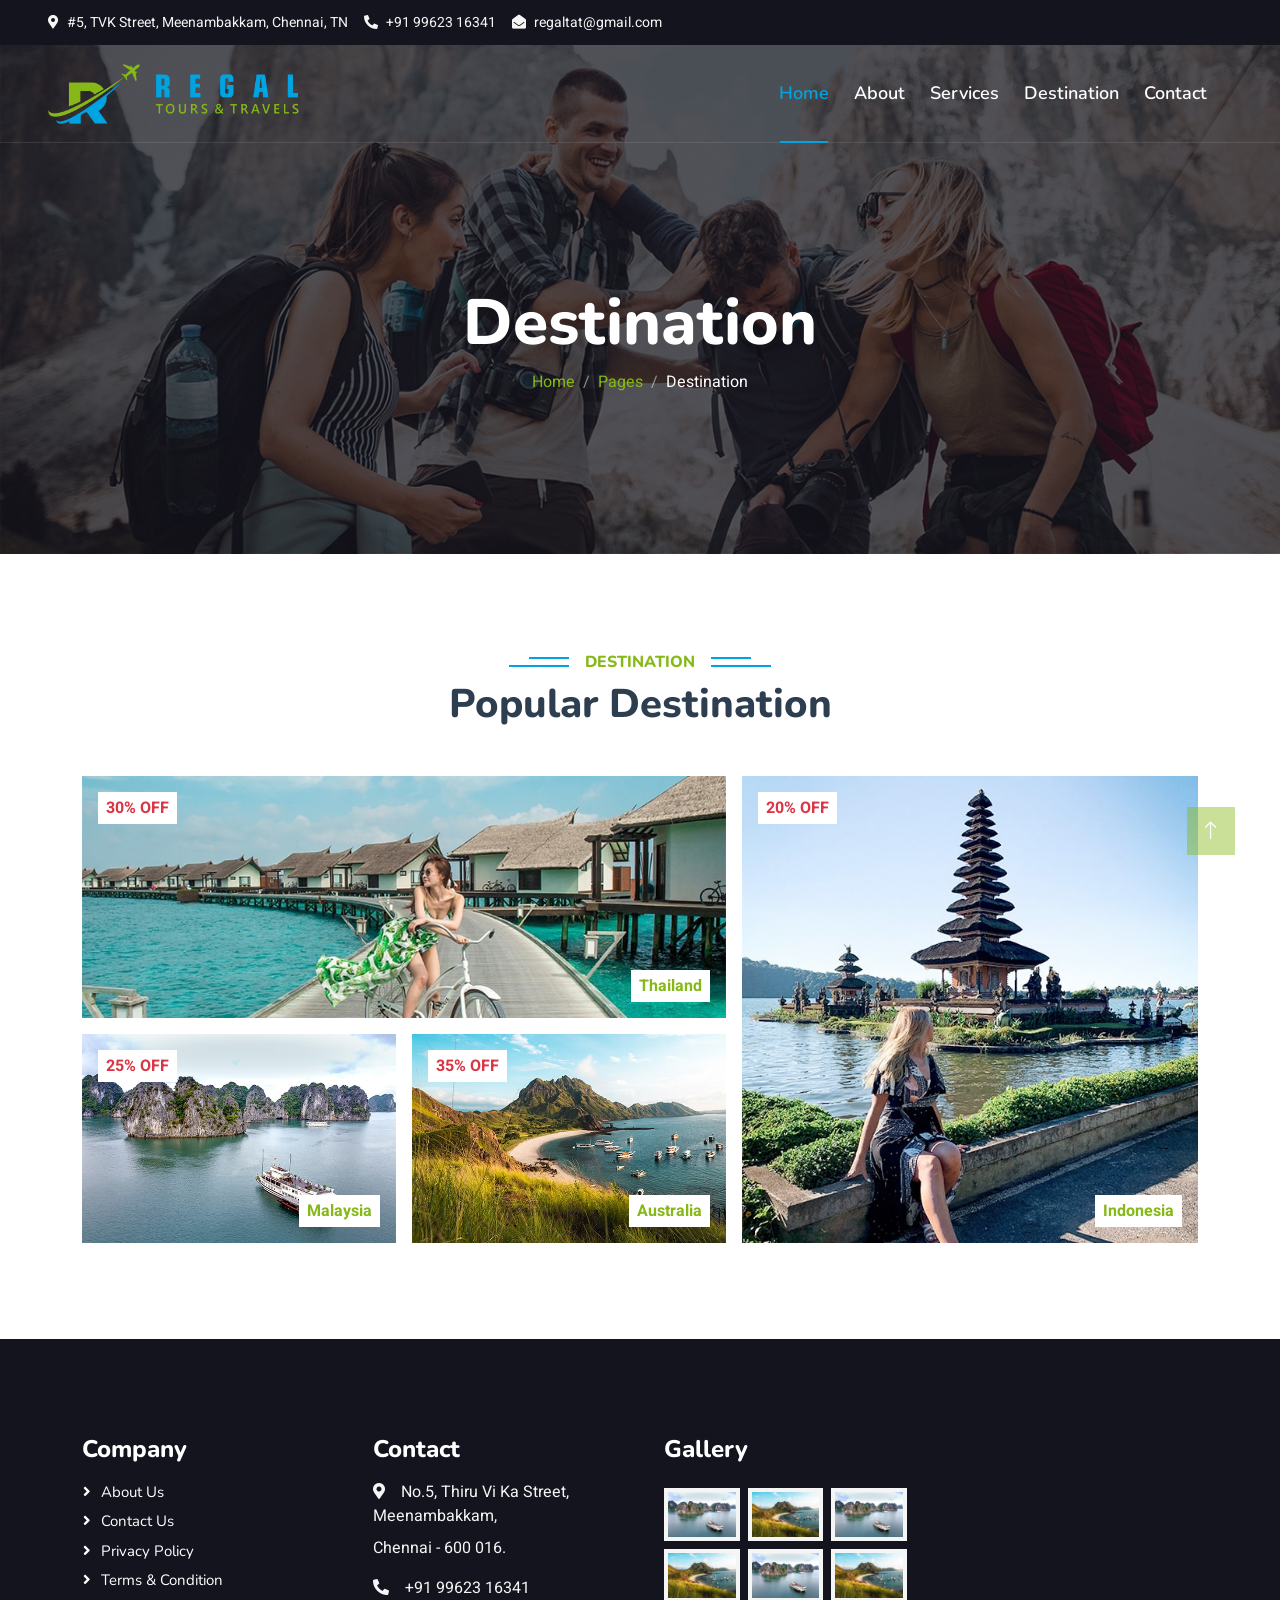
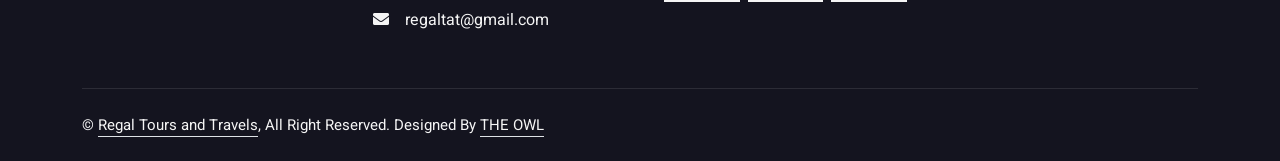
<file: destination.html>
<!DOCTYPE html>
<html lang="en">

<head>
    <meta charset="utf-8">
    <title>REGAL</title>
    <meta content="width=device-width, initial-scale=1.0" name="viewport">
    <meta content="" name="keywords">
    <meta content="" name="description">

    <!-- Favicon -->
    <link href="img/favicon.ico" rel="icon">

    <!-- Google Web Fonts -->
    <link rel="preconnect" href="https://fonts.googleapis.com">
    <link rel="preconnect" href="https://fonts.gstatic.com" crossorigin>
    <link href="https://fonts.googleapis.com/css2?family=Heebo:wght@400;500;600&family=Nunito:wght@600;700;800&display=swap" rel="stylesheet">

    <!-- Icon Font Stylesheet -->
    <link href="https://cdnjs.cloudflare.com/ajax/libs/font-awesome/5.10.0/css/all.min.css" rel="stylesheet">
    <link href="https://cdn.jsdelivr.net/npm/bootstrap-icons@1.4.1/font/bootstrap-icons.css" rel="stylesheet">

    <!-- Libraries Stylesheet -->
    <link href="lib/animate/animate.min.css" rel="stylesheet">

    <!-- Customized Bootstrap Stylesheet -->
    <link href="css/bootstrap.min.css" rel="stylesheet">

    <!-- Template Stylesheet -->
    <link href="css/style.css" rel="stylesheet">
</head>

<body>
    <!-- Spinner Start -->
    <div id="spinner" class="show bg-white position-fixed translate-middle w-100 vh-100 top-50 start-50 d-flex align-items-center justify-content-center">
        <div class="spinner-border text-primary" style="width: 3rem; height: 3rem;" role="status">
            <span class="sr-only">Loading...</span>
        </div>
    </div>
    <!-- Spinner End -->


    <!-- Topbar Start -->
    <div class="container-fluid bg-dark px-5 d-none d-lg-block">
        <div class="row gx-0">
            <div class="col-lg-8 text-center text-lg-start mb-2 mb-lg-0">
                <div class="d-inline-flex align-items-center" style="height: 45px;">
                    <small class="me-3 text-light"><i class="fa fa-map-marker-alt me-2"></i>#5, TVK Street, Meenambakkam, Chennai, TN</small>
                    <small class="me-3 text-light"><i class="fa fa-phone-alt me-2"></i>+91 99623 16341</small>
                    <small class="text-light"><i class="fa fa-envelope-open me-2"></i>regaltat@gmail.com</small>
                </div>
            </div>
            <!--<div class="col-lg-4 text-center text-lg-end">
                <div class="d-inline-flex align-items-center" style="height: 45px;">
                    <a class="btn btn-sm btn-outline-light btn-sm-square rounded-circle me-2" href=""><i class="fab fa-twitter fw-normal"></i></a>
                    <a class="btn btn-sm btn-outline-light btn-sm-square rounded-circle me-2" href=""><i class="fab fa-facebook-f fw-normal"></i></a>
                    <a class="btn btn-sm btn-outline-light btn-sm-square rounded-circle me-2" href=""><i class="fab fa-linkedin-in fw-normal"></i></a>
                    <a class="btn btn-sm btn-outline-light btn-sm-square rounded-circle me-2" href=""><i class="fab fa-instagram fw-normal"></i></a>
                    <a class="btn btn-sm btn-outline-light btn-sm-square rounded-circle" href=""><i class="fab fa-youtube fw-normal"></i></a>
                </div>
            </div>-->
        </div>
    </div>
    <!-- Topbar End -->


    <!-- Navbar & Hero Start -->
    <div class="container-fluid position-relative p-0">
        <nav class="navbar navbar-expand-lg navbar-light px-4 px-lg-5 py-3 py-lg-0">
            <a href="" class="navbar-brand p-0">
                <!--<h1 class="text-primary m-0"><i class="fa fa-map-marker-alt me-3"></i>Tourist</h1>-->
                <img src="img/logo.png" alt="Logo">
            </a>
            <button class="navbar-toggler" type="button" data-bs-toggle="collapse" data-bs-target="#navbarCollapse">
                <span class="fa fa-bars"></span>
            </button>
            <div class="collapse navbar-collapse" id="navbarCollapse">
                <div class="navbar-nav ms-auto py-0">
                    <a href="index.html" class="nav-item nav-link active">Home</a>
                    <a href="about.html" class="nav-item nav-link">About</a>
                    <a href="service.html" class="nav-item nav-link">Services</a>
                    <a href="destination.html" class="nav-item nav-link">Destination</a>
                    <a href="contact.html" class="nav-item nav-link">Contact</a>
                </div>
                <!--<a href="https://htmlcodex.com/downloading/?item=2111" class="btn btn-primary rounded-pill py-2 px-4">Buy Pro Version</a>-->
            </div>
        </nav>

        <div class="container-fluid bg-primary py-5 mb-5 hero-header">
            <div class="container py-5">
                <div class="row justify-content-center py-5">
                    <div class="col-lg-10 pt-lg-5 mt-lg-5 text-center">
                        <h1 class="display-3 text-white animated slideInDown">Destination</h1>
                        <nav aria-label="breadcrumb">
                            <ol class="breadcrumb justify-content-center">
                                <li class="breadcrumb-item"><a href="#">Home</a></li>
                                <li class="breadcrumb-item"><a href="#">Pages</a></li>
                                <li class="breadcrumb-item text-white active" aria-current="page">Destination</li>
                            </ol>
                        </nav>
                    </div>
                </div>
            </div>
        </div>
    </div>
    <!-- Navbar & Hero End -->


    <!-- Destination Start -->
    <div class="container-fluid py-5 destination">
        <div class="container">
            <div class="text-center wow fadeInUp" data-wow-delay="0.1s">
                <h6 class="section-title bg-white text-center text-primary px-3">Destination</h6>
                <h1 class="mb-5">Popular Destination</h1>
            </div>
            <div class="row g-3">
                <div class="col-lg-7 col-md-6">
                    <div class="row g-3">
                        <div class="col-lg-12 col-md-12 wow zoomIn" data-wow-delay="0.1s">
                            <a class="position-relative d-block overflow-hidden" href="">
                                <img class="img-fluid" src="img/destination-1.jpg" alt="">
                                <div class="bg-white text-danger fw-bold position-absolute top-0 start-0 m-3 py-1 px-2">30% OFF</div>
                                <div class="bg-white text-primary fw-bold position-absolute bottom-0 end-0 m-3 py-1 px-2">Thailand</div>
                            </a>
                        </div>
                        <div class="col-lg-6 col-md-12 wow zoomIn" data-wow-delay="0.3s">
                            <a class="position-relative d-block overflow-hidden" href="">
                                <img class="img-fluid" src="img/destination-2.jpg" alt="">
                                <div class="bg-white text-danger fw-bold position-absolute top-0 start-0 m-3 py-1 px-2">25% OFF</div>
                                <div class="bg-white text-primary fw-bold position-absolute bottom-0 end-0 m-3 py-1 px-2">Malaysia</div>
                            </a>
                        </div>
                        <div class="col-lg-6 col-md-12 wow zoomIn" data-wow-delay="0.5s">
                            <a class="position-relative d-block overflow-hidden" href="">
                                <img class="img-fluid" src="img/destination-3.jpg" alt="">
                                <div class="bg-white text-danger fw-bold position-absolute top-0 start-0 m-3 py-1 px-2">35% OFF</div>
                                <div class="bg-white text-primary fw-bold position-absolute bottom-0 end-0 m-3 py-1 px-2">Australia</div>
                            </a>
                        </div>
                    </div>
                </div>
                <div class="col-lg-5 col-md-6 wow zoomIn" data-wow-delay="0.7s" style="min-height: 350px;">
                    <a class="position-relative d-block h-100 overflow-hidden" href="">
                        <img class="img-fluid position-absolute w-100 h-100" src="img/destination-4.jpg" alt="" style="object-fit: cover;">
                        <div class="bg-white text-danger fw-bold position-absolute top-0 start-0 m-3 py-1 px-2">20% OFF</div>
                        <div class="bg-white text-primary fw-bold position-absolute bottom-0 end-0 m-3 py-1 px-2">Indonesia</div>
                    </a>
                </div>
            </div>
        </div>
    </div>
    <!-- Destination Start -->
        

     <!-- Footer Start -->
    <div class="container-fluid bg-dark text-light footer pt-5 mt-5 wow fadeIn" data-wow-delay="0.1s">
        <div class="container py-5">
            <div class="row g-5">
                <div class="col-lg-3 col-md-6">
                    <h4 class="text-white mb-3">Company</h4>
                    <a class="btn btn-link" href="about.html">About Us</a>
                    <a class="btn btn-link" href="contact.html">Contact Us</a>
                    <a class="btn btn-link" href="privacy.html">Privacy Policy</a>
                    <a class="btn btn-link" href="terms.html">Terms & Condition</a>
                    
                </div>
                <div class="col-lg-3 col-md-6">
                    <h4 class="text-white mb-3">Contact</h4>
                   <p class="mb-2"><i class="fa fa-map-marker-alt me-3"></i>No.5, Thiru Vi Ka Street, Meenambakkam, </p>
					<p>Chennai - 600 016.</p>
                    <p class="mb-2"><i class="fa fa-phone-alt me-3"></i>+91 99623 16341</p>
                    <p class="mb-2"><i class="fa fa-envelope me-3"></i>regaltat@gmail.com</p>
                    <!--<div class="d-flex pt-2">
                        <a class="btn btn-outline-light btn-social" href=""><i class="fab fa-twitter"></i></a>
                        <a class="btn btn-outline-light btn-social" href=""><i class="fab fa-facebook-f"></i></a>
                        <a class="btn btn-outline-light btn-social" href=""><i class="fab fa-youtube"></i></a>
                        <a class="btn btn-outline-light btn-social" href=""><i class="fab fa-linkedin-in"></i></a>
                    </div>-->
                </div>
                <div class="col-lg-3 col-md-6">
                    <h4 class="text-white mb-3">Gallery</h4>
                    <div class="row g-2 pt-2">
                        <div class="col-4">
                            <img class="img-fluid bg-light p-1" src="img/destination-2.jpg" alt="">
                        </div>
                        <div class="col-4">
                            <img class="img-fluid bg-light p-1" src="img/destination-3.jpg" alt="">
                        </div>
                        <div class="col-4">
                            <img class="img-fluid bg-light p-1" src="img/destination-2.jpg" alt="">
                        </div>
                        <div class="col-4">
                            <img class="img-fluid bg-light p-1" src="img/destination-3.jpg" alt="">
                        </div>
                        <div class="col-4">
                            <img class="img-fluid bg-light p-1" src="img/destination-2.jpg" alt="">
                        </div>
                        <div class="col-4">
                            <img class="img-fluid bg-light p-1" src="img/destination-3.jpg" alt="">
                        </div>
                    </div>
                </div>
                <!--<div class="col-lg-3 col-md-6">
                    <h4 class="text-white mb-3">Newsletter</h4>
                    <p>Dolor amet sit justo amet elitr clita ipsum elitr est.</p>
                    <div class="position-relative mx-auto" style="max-width: 400px;">
                        <input class="form-control border-primary w-100 py-3 ps-4 pe-5" type="text" placeholder="Your email">
                        <button type="button" class="btn btn-primary py-2 position-absolute top-0 end-0 mt-2 me-2">SignUp</button>
                    </div>
                </div>-->
            </div>
        </div>
        <div class="container">
            <div class="copyright">
                <div class="row">
                    <div class="col-md-6 text-center text-md-start mb-3 mb-md-0">
                        &copy; <a class="border-bottom" href="#">Regal Tours and Travels</a>, All Right Reserved.

                        <!--/*** The author’s attribution link below must remain intact on your website. ***/-->
                        <!--/*** If you wish to remove this credit link, please purchase the Pro Version from https://htmlcodex.com . ***/-->
                        Designed By <a class="border-bottom" href="">THE OWL</a>
                    </div>
                    <!--<div class="col-md-6 text-center text-md-end">
                        <div class="footer-menu">
                            <a href="index.html">Home</a>
                            <a href="">Cookies</a>
                            <a href="">Help</a>
                            <a href="">FQAs</a>
                        </div>
                    </div>-->
                </div>
            </div>
        </div>
    </div>
    <!-- Footer End -->


    <!-- Back to Top -->
    <a href="#" class="btn btn-lg btn-primary btn-lg-square back-to-top"><i class="bi bi-arrow-up"></i></a>


    <!-- JavaScript Libraries -->
    <script src="https://code.jquery.com/jquery-3.4.1.min.js"></script>
    <script src="https://cdn.jsdelivr.net/npm/bootstrap@5.0.0/dist/js/bootstrap.bundle.min.js"></script>
    <script src="lib/wow/wow.min.js"></script>
    <script src="lib/easing/easing.min.js"></script>
    <script src="lib/waypoints/waypoints.min.js"></script>

    <!-- Template Javascript -->
    <script src="js/main.js"></script>
</body>

</html>
</file>
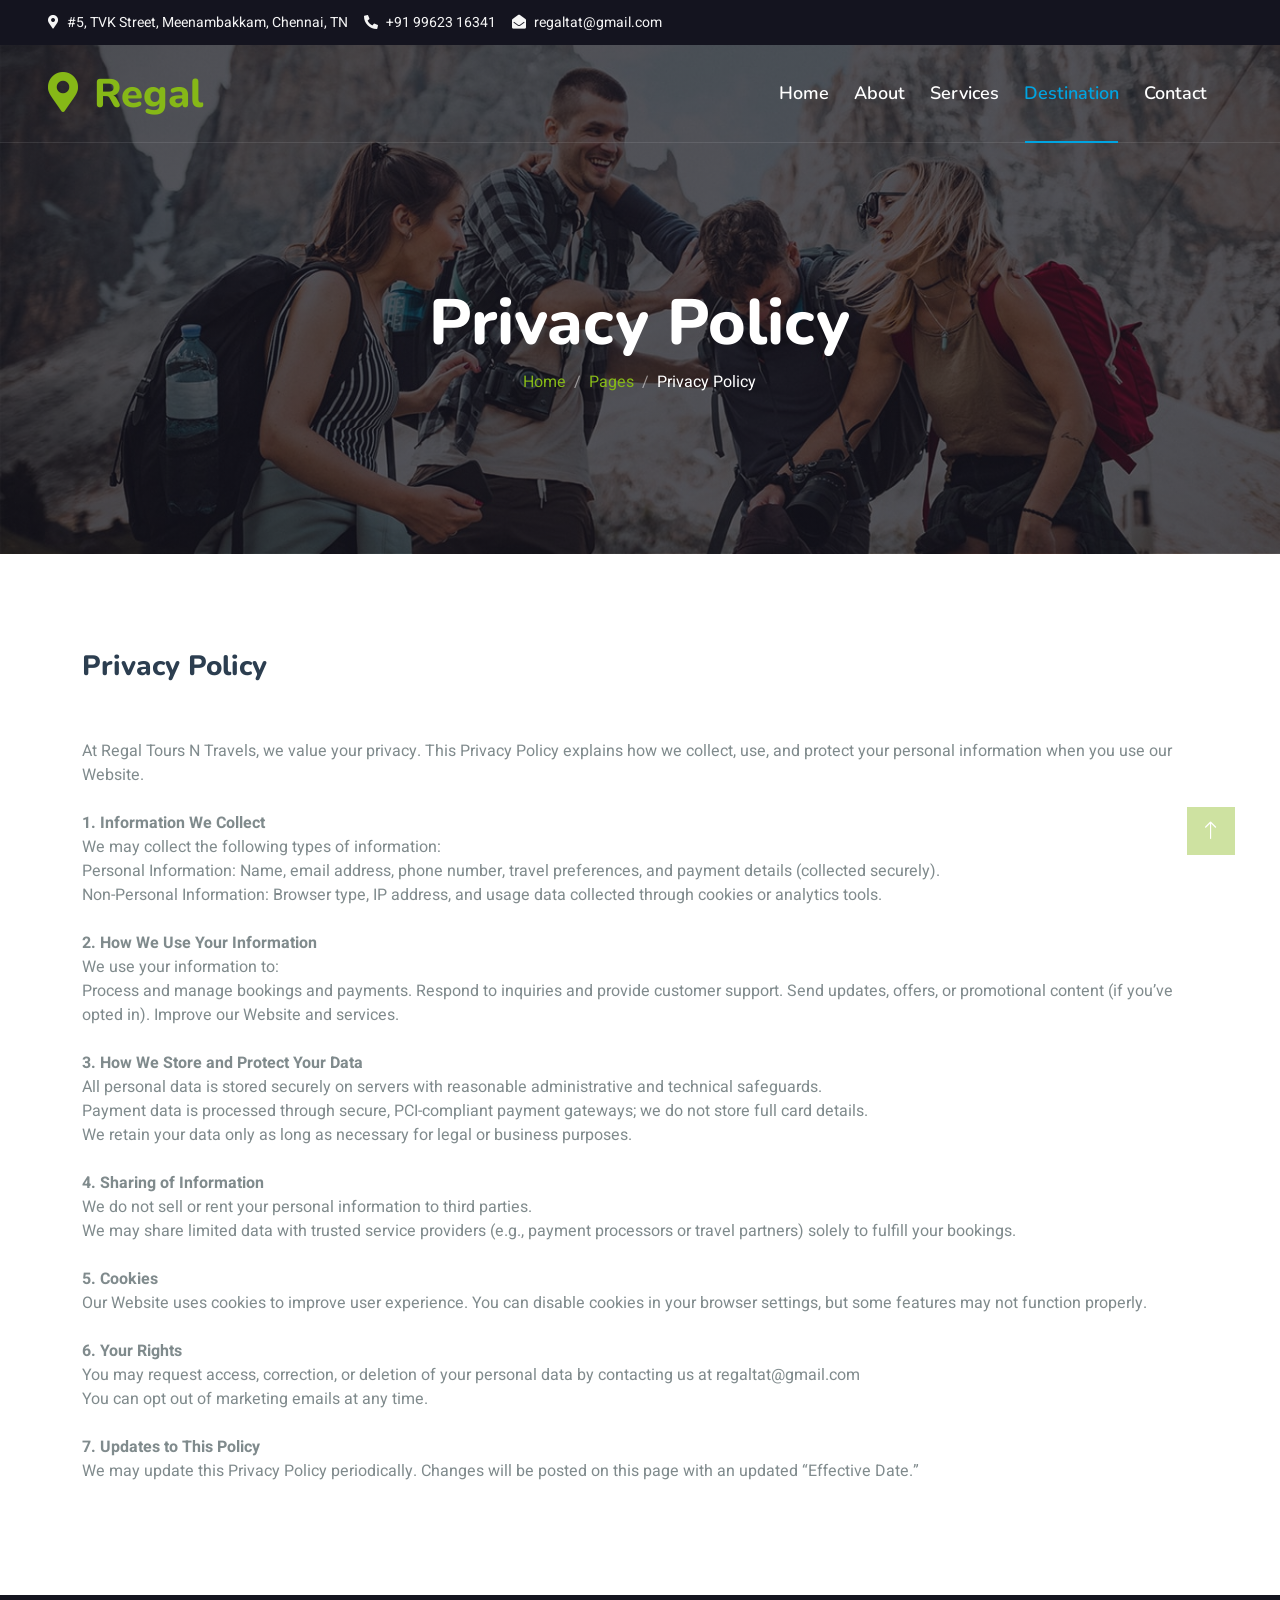
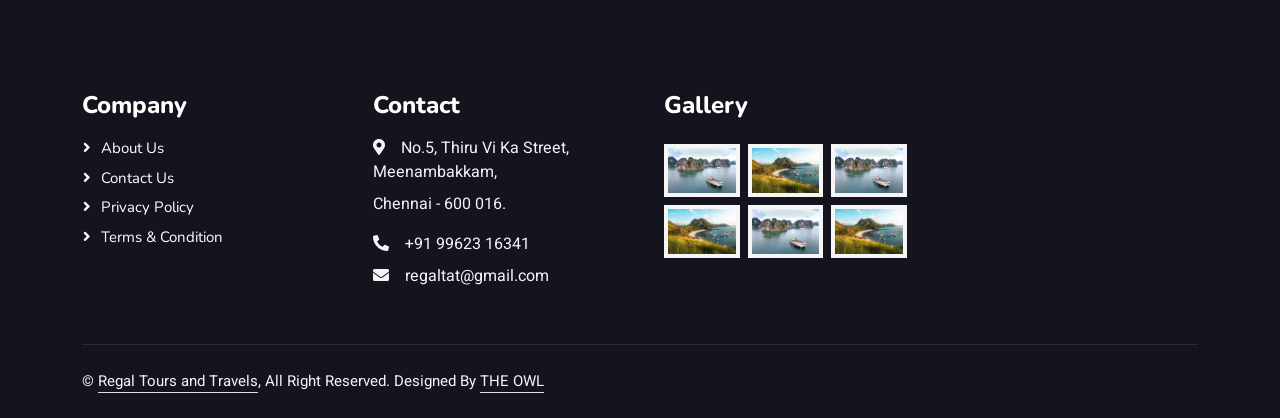
<file: privacy.html>
<!DOCTYPE html>
<html lang="en">

<head>
    <meta charset="utf-8">
    <title>Regal</title>
    <meta content="width=device-width, initial-scale=1.0" name="viewport">
    <meta content="" name="keywords">
    <meta content="" name="description">

    <!-- Favicon -->
    <link href="img/favicon.ico" rel="icon">

    <!-- Google Web Fonts -->
    <link rel="preconnect" href="https://fonts.googleapis.com">
    <link rel="preconnect" href="https://fonts.gstatic.com" crossorigin>
    <link href="https://fonts.googleapis.com/css2?family=Heebo:wght@400;500;600&family=Nunito:wght@600;700;800&display=swap" rel="stylesheet">

    <!-- Icon Font Stylesheet -->
    <link href="https://cdnjs.cloudflare.com/ajax/libs/font-awesome/5.10.0/css/all.min.css" rel="stylesheet">
    <link href="https://cdn.jsdelivr.net/npm/bootstrap-icons@1.4.1/font/bootstrap-icons.css" rel="stylesheet">

    <!-- Libraries Stylesheet -->
    <link href="lib/animate/animate.min.css" rel="stylesheet">

    <!-- Customized Bootstrap Stylesheet -->
    <link href="css/bootstrap.min.css" rel="stylesheet">

    <!-- Template Stylesheet -->
    <link href="css/style.css" rel="stylesheet">
</head>

<body>
    <!-- Spinner Start -->
    <div id="spinner" class="show bg-white position-fixed translate-middle w-100 vh-100 top-50 start-50 d-flex align-items-center justify-content-center">
        <div class="spinner-border text-primary" style="width: 3rem; height: 3rem;" role="status">
            <span class="sr-only">Loading...</span>
        </div>
    </div>
    <!-- Spinner End -->


    <!-- Topbar Start -->
    <div class="container-fluid bg-dark px-5 d-none d-lg-block">
        <div class="row gx-0">
            <div class="col-lg-8 text-center text-lg-start mb-2 mb-lg-0">
                <div class="d-inline-flex align-items-center" style="height: 45px;">
                    <small class="me-3 text-light"><i class="fa fa-map-marker-alt me-2"></i>#5, TVK Street, Meenambakkam, Chennai, TN</small>
                    <small class="me-3 text-light"><i class="fa fa-phone-alt me-2"></i>+91 99623 16341</small>
                    <small class="text-light"><i class="fa fa-envelope-open me-2"></i>regaltat@gmail.com</small>
                </div>
            </div>
           <!--<div class="col-lg-4 text-center text-lg-end">
                <div class="d-inline-flex align-items-center" style="height: 45px;">
                    <a class="btn btn-sm btn-outline-light btn-sm-square rounded-circle me-2" href=""><i class="fab fa-twitter fw-normal"></i></a>
                    <a class="btn btn-sm btn-outline-light btn-sm-square rounded-circle me-2" href=""><i class="fab fa-facebook-f fw-normal"></i></a>
                    <a class="btn btn-sm btn-outline-light btn-sm-square rounded-circle me-2" href=""><i class="fab fa-linkedin-in fw-normal"></i></a>
                    <a class="btn btn-sm btn-outline-light btn-sm-square rounded-circle me-2" href=""><i class="fab fa-instagram fw-normal"></i></a>
                    <a class="btn btn-sm btn-outline-light btn-sm-square rounded-circle" href=""><i class="fab fa-youtube fw-normal"></i></a>
                </div>
            </div>-->
        </div>
    </div>
    <!-- Topbar End -->


    <!-- Navbar & Hero Start -->
    <div class="container-fluid position-relative p-0">
        <nav class="navbar navbar-expand-lg navbar-light px-4 px-lg-5 py-3 py-lg-0">
            <a href="" class="navbar-brand p-0">
                <h1 class="text-primary m-0"><i class="fa fa-map-marker-alt me-3"></i>Regal</h1>
                <!-- <img src="img/logo.png" alt="Logo"> -->
            </a>
            <button class="navbar-toggler" type="button" data-bs-toggle="collapse" data-bs-target="#navbarCollapse">
                <span class="fa fa-bars"></span>
            </button>
            <div class="collapse navbar-collapse" id="navbarCollapse">
                <div class="navbar-nav ms-auto py-0">
                    <a href="index.html" class="nav-item nav-link">Home</a>
                    <a href="about.html" class="nav-item nav-link">About</a>
                    <a href="service.html" class="nav-item nav-link">Services</a>
                    <a href="destination.html" class="nav-item nav-link active">Destination</a>
                    <a href="contact.html" class="nav-item nav-link">Contact</a>
                </div>
                <!--<a href="https://htmlcodex.com/downloading/?item=2111" class="btn btn-primary rounded-pill py-2 px-4">Buy Pro Version</a>-->
            </div>
        </nav>

        <div class="container-fluid bg-primary py-5 mb-5 hero-header">
            <div class="container py-5">
                <div class="row justify-content-center py-5">
                    <div class="col-lg-10 pt-lg-5 mt-lg-5 text-center">
                        <h1 class="display-3 text-white animated slideInDown">Privacy Policy</h1>
                        <nav aria-label="breadcrumb">
                            <ol class="breadcrumb justify-content-center">
                                <li class="breadcrumb-item"><a href="#">Home</a></li>
                                <li class="breadcrumb-item"><a href="#">Pages</a></li>
                                <li class="breadcrumb-item text-white active" aria-current="page">Privacy Policy</li>
                            </ol>
                        </nav>
                    </div>
                </div>
            </div>
        </div>
    </div>
    <!-- Navbar & Hero End -->


    <!-- Destination Start -->
    <div class="container-fluid py-5 destination">
        <div class="container">
		<h3>Privacy Policy</h3>
		</br></br>
		<p>
At Regal Tours N Travels, we value your privacy. This Privacy Policy explains how we collect, use, and protect your personal information when you use our Website.
</br></br><strong>1. Information We Collect</strong>
</br>We may collect the following types of information:
</br>Personal Information: Name, email address, phone number, travel preferences, and payment details (collected securely).
</br>Non-Personal Information: Browser type, IP address, and usage data collected through cookies or analytics tools.
</br></br><strong>2. How We Use Your Information</strong>
</br>We use your information to:
</br>
Process and manage bookings and payments.
Respond to inquiries and provide customer support.
Send updates, offers, or promotional content (if you’ve opted in).
Improve our Website and services.
</br></br><strong>3. How We Store and Protect Your Data</strong>
</br>All personal data is stored securely on servers with reasonable administrative and technical safeguards.
</br>Payment data is processed through secure, PCI-compliant payment gateways; we do not store full card details.
</br>We retain your data only as long as necessary for legal or business purposes.
</br></br><strong>4. Sharing of Information</strong>
</br>We do not sell or rent your personal information to third parties.
</br>We may share limited data with trusted service providers (e.g., payment processors or travel partners) solely to fulfill your bookings.
</br></br><strong>5. Cookies</strong>
</br>Our Website uses cookies to improve user experience. You can disable cookies in your browser settings, but some features may not function properly.
</br></br><strong>6. Your Rights</strong>
</br>You may request access, correction, or deletion of your personal data by contacting us at regaltat@gmail.com
</br>
You can opt out of marketing emails at any time.

</br></br><strong>7. Updates to This Policy</strong>
</br>We may update this Privacy Policy periodically. Changes will be posted on this page with an updated “Effective Date.”</p>
		
		
            <!--<div class="text-center wow fadeInUp" data-wow-delay="0.1s">
                <h6 class="section-title bg-white text-center text-primary px-3">Destination</h6>
                <h1 class="mb-5">Popular Destination</h1>
            </div>-->
           <!-- <div class="row g-3">
                <div class="col-lg-7 col-md-6">
                    <div class="row g-3">
                        <div class="col-lg-12 col-md-12 wow zoomIn" data-wow-delay="0.1s">
                            <a class="position-relative d-block overflow-hidden" href="">
                                <img class="img-fluid" src="img/destination-1.jpg" alt="">
                                <div class="bg-white text-danger fw-bold position-absolute top-0 start-0 m-3 py-1 px-2">30% OFF</div>
                                <div class="bg-white text-primary fw-bold position-absolute bottom-0 end-0 m-3 py-1 px-2">Thailand</div>
                            </a>
                        </div>
                        <div class="col-lg-6 col-md-12 wow zoomIn" data-wow-delay="0.3s">
                            <a class="position-relative d-block overflow-hidden" href="">
                                <img class="img-fluid" src="img/destination-2.jpg" alt="">
                                <div class="bg-white text-danger fw-bold position-absolute top-0 start-0 m-3 py-1 px-2">25% OFF</div>
                                <div class="bg-white text-primary fw-bold position-absolute bottom-0 end-0 m-3 py-1 px-2">Malaysia</div>
                            </a>
                        </div>
                        <div class="col-lg-6 col-md-12 wow zoomIn" data-wow-delay="0.5s">
                            <a class="position-relative d-block overflow-hidden" href="">
                                <img class="img-fluid" src="img/destination-3.jpg" alt="">
                                <div class="bg-white text-danger fw-bold position-absolute top-0 start-0 m-3 py-1 px-2">35% OFF</div>
                                <div class="bg-white text-primary fw-bold position-absolute bottom-0 end-0 m-3 py-1 px-2">Australia</div>
                            </a>
                        </div>
                    </div>
                </div>
                <div class="col-lg-5 col-md-6 wow zoomIn" data-wow-delay="0.7s" style="min-height: 350px;">
                    <a class="position-relative d-block h-100 overflow-hidden" href="">
                        <img class="img-fluid position-absolute w-100 h-100" src="img/destination-4.jpg" alt="" style="object-fit: cover;">
                        <div class="bg-white text-danger fw-bold position-absolute top-0 start-0 m-3 py-1 px-2">20% OFF</div>
                        <div class="bg-white text-primary fw-bold position-absolute bottom-0 end-0 m-3 py-1 px-2">Indonesia</div>
                    </a>
                </div>
            </div>-->
        </div>
    </div>
    <!-- Destination Start -->
        

     <!-- Footer Start -->
    <div class="container-fluid bg-dark text-light footer pt-5 mt-5 wow fadeIn" data-wow-delay="0.1s">
        <div class="container py-5">
            <div class="row g-5">
                <div class="col-lg-3 col-md-6">
                    <h4 class="text-white mb-3">Company</h4>
                    <a class="btn btn-link" href="about.html">About Us</a>
                    <a class="btn btn-link" href="contact.html">Contact Us</a>
                    <a class="btn btn-link" href="privacy.html">Privacy Policy</a>
                    <a class="btn btn-link" href="terms.html">Terms & Condition</a>
                    
                </div>
                <div class="col-lg-3 col-md-6">
                    <h4 class="text-white mb-3">Contact</h4>
                   <p class="mb-2"><i class="fa fa-map-marker-alt me-3"></i>No.5, Thiru Vi Ka Street, Meenambakkam, </p>
					<p>Chennai - 600 016.</p>
                    <p class="mb-2"><i class="fa fa-phone-alt me-3"></i>+91 99623 16341</p>
                    <p class="mb-2"><i class="fa fa-envelope me-3"></i>regaltat@gmail.com</p>
                    <!--<div class="d-flex pt-2">
                        <a class="btn btn-outline-light btn-social" href=""><i class="fab fa-twitter"></i></a>
                        <a class="btn btn-outline-light btn-social" href=""><i class="fab fa-facebook-f"></i></a>
                        <a class="btn btn-outline-light btn-social" href=""><i class="fab fa-youtube"></i></a>
                        <a class="btn btn-outline-light btn-social" href=""><i class="fab fa-linkedin-in"></i></a>
                    </div>-->
                </div>
                <div class="col-lg-3 col-md-6">
                    <h4 class="text-white mb-3">Gallery</h4>
                    <div class="row g-2 pt-2">
                        <div class="col-4">
                            <img class="img-fluid bg-light p-1" src="img/destination-2.jpg" alt="">
                        </div>
                        <div class="col-4">
                            <img class="img-fluid bg-light p-1" src="img/destination-3.jpg" alt="">
                        </div>
                        <div class="col-4">
                            <img class="img-fluid bg-light p-1" src="img/destination-2.jpg" alt="">
                        </div>
                        <div class="col-4">
                            <img class="img-fluid bg-light p-1" src="img/destination-3.jpg" alt="">
                        </div>
                        <div class="col-4">
                            <img class="img-fluid bg-light p-1" src="img/destination-2.jpg" alt="">
                        </div>
                        <div class="col-4">
                            <img class="img-fluid bg-light p-1" src="img/destination-3.jpg" alt="">
                        </div>
                    </div>
                </div>
                <!--<div class="col-lg-3 col-md-6">
                    <h4 class="text-white mb-3">Newsletter</h4>
                    <p>Dolor amet sit justo amet elitr clita ipsum elitr est.</p>
                    <div class="position-relative mx-auto" style="max-width: 400px;">
                        <input class="form-control border-primary w-100 py-3 ps-4 pe-5" type="text" placeholder="Your email">
                        <button type="button" class="btn btn-primary py-2 position-absolute top-0 end-0 mt-2 me-2">SignUp</button>
                    </div>
                </div>-->
            </div>
        </div>
        <div class="container">
            <div class="copyright">
                <div class="row">
                    <div class="col-md-6 text-center text-md-start mb-3 mb-md-0">
                        &copy; <a class="border-bottom" href="#">Regal Tours and Travels</a>, All Right Reserved.

                        <!--/*** The author’s attribution link below must remain intact on your website. ***/-->
                        <!--/*** If you wish to remove this credit link, please purchase the Pro Version from https://htmlcodex.com . ***/-->
                        Designed By <a class="border-bottom" href="">THE OWL</a>
                    </div>
                    <!--<div class="col-md-6 text-center text-md-end">
                        <div class="footer-menu">
                            <a href="index.html">Home</a>
                            <a href="">Cookies</a>
                            <a href="">Help</a>
                            <a href="">FQAs</a>
                        </div>
                    </div>-->
                </div>
            </div>
        </div>
    </div>
    <!-- Footer End -->


    <!-- Back to Top -->
    <a href="#" class="btn btn-lg btn-primary btn-lg-square back-to-top"><i class="bi bi-arrow-up"></i></a>


    <!-- JavaScript Libraries -->
    <script src="https://code.jquery.com/jquery-3.4.1.min.js"></script>
    <script src="https://cdn.jsdelivr.net/npm/bootstrap@5.0.0/dist/js/bootstrap.bundle.min.js"></script>
    <script src="lib/wow/wow.min.js"></script>
    <script src="lib/easing/easing.min.js"></script>
    <script src="lib/waypoints/waypoints.min.js"></script>

    <!-- Template Javascript -->
    <script src="js/main.js"></script>
</body>

</html>
</file>
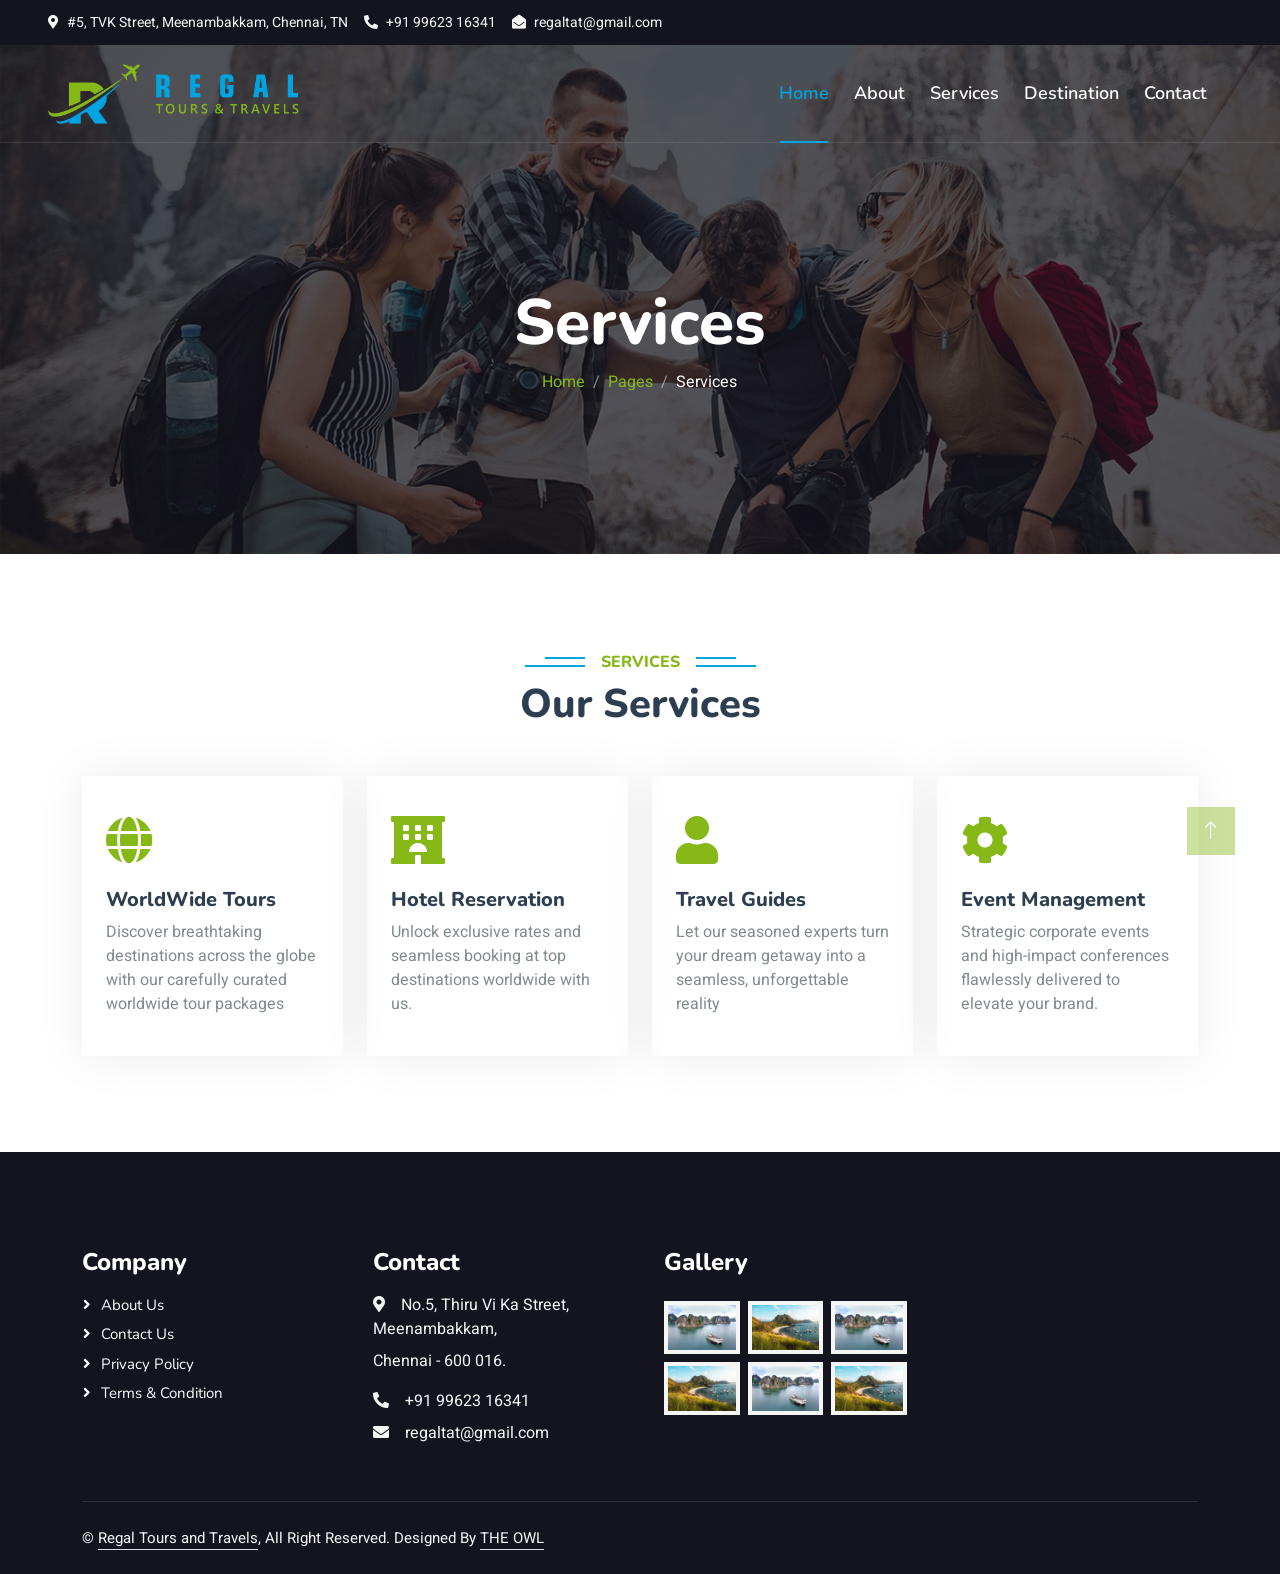
<file: service.html>
<!DOCTYPE html>
<html lang="en">

<head>
    <meta charset="utf-8">
    <title>REGAL</title>
    <meta content="width=device-width, initial-scale=1.0" name="viewport">
    <meta content="" name="keywords">
    <meta content="" name="description">

    <!-- Favicon -->
    <link href="img/favicon.ico" rel="icon">

    <!-- Google Web Fonts -->
    <link rel="preconnect" href="https://fonts.googleapis.com">
    <link rel="preconnect" href="https://fonts.gstatic.com" crossorigin>
    <link href="https://fonts.googleapis.com/css2?family=Heebo:wght@400;500;600&family=Nunito:wght@600;700;800&display=swap" rel="stylesheet">

    <!-- Icon Font Stylesheet -->
    <link href="https://cdnjs.cloudflare.com/ajax/libs/font-awesome/5.10.0/css/all.min.css" rel="stylesheet">
    <link href="https://cdn.jsdelivr.net/npm/bootstrap-icons@1.4.1/font/bootstrap-icons.css" rel="stylesheet">

    <!-- Libraries Stylesheet -->
    <link href="lib/animate/animate.min.css" rel="stylesheet">

    <!-- Customized Bootstrap Stylesheet -->
    <link href="css/bootstrap.min.css" rel="stylesheet">

    <!-- Template Stylesheet -->
    <link href="css/style.css" rel="stylesheet">
</head>

<body>
    <!-- Spinner Start -->
    <div id="spinner" class="show bg-white position-fixed translate-middle w-100 vh-100 top-50 start-50 d-flex align-items-center justify-content-center">
        <div class="spinner-border text-primary" style="width: 3rem; height: 3rem;" role="status">
            <span class="sr-only">Loading...</span>
        </div>
    </div>
    <!-- Spinner End -->


    <!-- Topbar Start -->
    <div class="container-fluid bg-dark px-5 d-none d-lg-block">
        <div class="row gx-0">
            <div class="col-lg-8 text-center text-lg-start mb-2 mb-lg-0">
                <div class="d-inline-flex align-items-center" style="height: 45px;">
                    <small class="me-3 text-light"><i class="fa fa-map-marker-alt me-2"></i>#5, TVK Street, Meenambakkam, Chennai, TN</small>
                    <small class="me-3 text-light"><i class="fa fa-phone-alt me-2"></i>+91 99623 16341</small>
                    <small class="text-light"><i class="fa fa-envelope-open me-2"></i>regaltat@gmail.com</small>
                </div>
            </div>
            <!--<div class="col-lg-4 text-center text-lg-end">
                <div class="d-inline-flex align-items-center" style="height: 45px;">
                    <a class="btn btn-sm btn-outline-light btn-sm-square rounded-circle me-2" href=""><i class="fab fa-twitter fw-normal"></i></a>
                    <a class="btn btn-sm btn-outline-light btn-sm-square rounded-circle me-2" href=""><i class="fab fa-facebook-f fw-normal"></i></a>
                    <a class="btn btn-sm btn-outline-light btn-sm-square rounded-circle me-2" href=""><i class="fab fa-linkedin-in fw-normal"></i></a>
                    <a class="btn btn-sm btn-outline-light btn-sm-square rounded-circle me-2" href=""><i class="fab fa-instagram fw-normal"></i></a>
                    <a class="btn btn-sm btn-outline-light btn-sm-square rounded-circle" href=""><i class="fab fa-youtube fw-normal"></i></a>
                </div>
            </div>-->
        </div>
    </div>
    <!-- Topbar End -->


    <!-- Navbar & Hero Start -->
    <div class="container-fluid position-relative p-0">
        <nav class="navbar navbar-expand-lg navbar-light px-4 px-lg-5 py-3 py-lg-0">
            <a href="" class="navbar-brand p-0">
                <!--<h1 class="text-primary m-0"><i class="fa fa-map-marker-alt me-3"></i>Tourist</h1>-->
                <img src="img/logo.png" alt="Logo">
            </a>
            <button class="navbar-toggler" type="button" data-bs-toggle="collapse" data-bs-target="#navbarCollapse">
                <span class="fa fa-bars"></span>
            </button>
            <div class="collapse navbar-collapse" id="navbarCollapse">
                <div class="navbar-nav ms-auto py-0">
                    <a href="index.html" class="nav-item nav-link active">Home</a>
                    <a href="about.html" class="nav-item nav-link">About</a>
                    <a href="service.html" class="nav-item nav-link">Services</a>
                    <a href="destination.html" class="nav-item nav-link">Destination</a>
                    <a href="contact.html" class="nav-item nav-link">Contact</a>
                </div>
                <!--<a href="https://htmlcodex.com/downloading/?item=2111" class="btn btn-primary rounded-pill py-2 px-4">Buy Pro Version</a>-->
            </div>
        </nav>

        <div class="container-fluid bg-primary py-5 mb-5 hero-header">
            <div class="container py-5">
                <div class="row justify-content-center py-5">
                    <div class="col-lg-10 pt-lg-5 mt-lg-5 text-center">
                        <h1 class="display-3 text-white animated slideInDown">Services</h1>
                        <nav aria-label="breadcrumb">
                            <ol class="breadcrumb justify-content-center">
                                <li class="breadcrumb-item"><a href="#">Home</a></li>
                                <li class="breadcrumb-item"><a href="#">Pages</a></li>
                                <li class="breadcrumb-item text-white active" aria-current="page">Services</li>
                            </ol>
                        </nav>
                    </div>
                </div>
            </div>
        </div>
    </div>
    <!-- Navbar & Hero End -->


    <!-- Service Start -->
    <div class="container-fluid py-5">
        <div class="container">
            <div class="text-center wow fadeInUp" data-wow-delay="0.1s">
                <h6 class="section-title bg-white text-center text-primary px-3">Services</h6>
                <h1 class="mb-5">Our Services</h1>
            </div>
            <div class="row g-4">
                <div class="col-lg-3 col-sm-6 wow fadeInUp" data-wow-delay="0.1s">
                    <div class="service-item rounded pt-3">
                        <div class="p-4">
                            <i class="fa fa-3x fa-globe text-primary mb-4"></i>
                            <h5>WorldWide Tours</h5>
                            <p>Discover breathtaking destinations across the globe with our carefully curated worldwide tour packages</p>
                        </div>
                    </div>
                </div>
                <div class="col-lg-3 col-sm-6 wow fadeInUp" data-wow-delay="0.3s">
                    <div class="service-item rounded pt-3">
                        <div class="p-4">
                            <i class="fa fa-3x fa-hotel text-primary mb-4"></i>
                            <h5>Hotel Reservation</h5>
                            <p>Unlock exclusive rates and seamless booking at top destinations worldwide with us.</p>
                        </div>
                    </div>
                </div>
                <div class="col-lg-3 col-sm-6 wow fadeInUp" data-wow-delay="0.5s">
                    <div class="service-item rounded pt-3">
                        <div class="p-4">
                            <i class="fa fa-3x fa-user text-primary mb-4"></i>
                            <h5>Travel Guides</h5>
                            <p>Let our seasoned experts turn your dream getaway into a seamless, unforgettable reality</p>
                        </div>
                    </div>
                </div>
                <div class="col-lg-3 col-sm-6 wow fadeInUp" data-wow-delay="0.7s">
                    <div class="service-item rounded pt-3">
                        <div class="p-4">
                            <i class="fa fa-3x fa-cog text-primary mb-4"></i>
                            <h5>Event Management</h5>
                            <p>Strategic corporate events and high-impact conferences flawlessly delivered to elevate your brand.</p>
                        </div>
                    </div>
                </div>
                
               
               
                
            </div>
        </div>
    </div>
    <!-- Service End -->
        

     <!-- Footer Start -->
    <div class="container-fluid bg-dark text-light footer pt-5 mt-5 wow fadeIn" data-wow-delay="0.1s">
        <div class="container py-5">
            <div class="row g-5">
                <div class="col-lg-3 col-md-6">
                    <h4 class="text-white mb-3">Company</h4>
                    <a class="btn btn-link" href="about.html">About Us</a>
                    <a class="btn btn-link" href="contact.html">Contact Us</a>
                    <a class="btn btn-link" href="privacy.html">Privacy Policy</a>
                    <a class="btn btn-link" href="terms.html">Terms & Condition</a>
                    
                </div>
                <div class="col-lg-3 col-md-6">
                    <h4 class="text-white mb-3">Contact</h4>
                   <p class="mb-2"><i class="fa fa-map-marker-alt me-3"></i>No.5, Thiru Vi Ka Street, Meenambakkam, </p>
					<p>Chennai - 600 016.</p>
                    <p class="mb-2"><i class="fa fa-phone-alt me-3"></i>+91 99623 16341</p>
                    <p class="mb-2"><i class="fa fa-envelope me-3"></i>regaltat@gmail.com</p>
                    <!--<div class="d-flex pt-2">
                        <a class="btn btn-outline-light btn-social" href=""><i class="fab fa-twitter"></i></a>
                        <a class="btn btn-outline-light btn-social" href=""><i class="fab fa-facebook-f"></i></a>
                        <a class="btn btn-outline-light btn-social" href=""><i class="fab fa-youtube"></i></a>
                        <a class="btn btn-outline-light btn-social" href=""><i class="fab fa-linkedin-in"></i></a>
                    </div>-->
                </div>
                <div class="col-lg-3 col-md-6">
                    <h4 class="text-white mb-3">Gallery</h4>
                    <div class="row g-2 pt-2">
                        <div class="col-4">
                            <img class="img-fluid bg-light p-1" src="img/destination-2.jpg" alt="">
                        </div>
                        <div class="col-4">
                            <img class="img-fluid bg-light p-1" src="img/destination-3.jpg" alt="">
                        </div>
                        <div class="col-4">
                            <img class="img-fluid bg-light p-1" src="img/destination-2.jpg" alt="">
                        </div>
                        <div class="col-4">
                            <img class="img-fluid bg-light p-1" src="img/destination-3.jpg" alt="">
                        </div>
                        <div class="col-4">
                            <img class="img-fluid bg-light p-1" src="img/destination-2.jpg" alt="">
                        </div>
                        <div class="col-4">
                            <img class="img-fluid bg-light p-1" src="img/destination-3.jpg" alt="">
                        </div>
                    </div>
                </div>
                <!--<div class="col-lg-3 col-md-6">
                    <h4 class="text-white mb-3">Newsletter</h4>
                    <p>Dolor amet sit justo amet elitr clita ipsum elitr est.</p>
                    <div class="position-relative mx-auto" style="max-width: 400px;">
                        <input class="form-control border-primary w-100 py-3 ps-4 pe-5" type="text" placeholder="Your email">
                        <button type="button" class="btn btn-primary py-2 position-absolute top-0 end-0 mt-2 me-2">SignUp</button>
                    </div>
                </div>-->
            </div>
        </div>
        <div class="container">
            <div class="copyright">
                <div class="row">
                    <div class="col-md-6 text-center text-md-start mb-3 mb-md-0">
                        &copy; <a class="border-bottom" href="#">Regal Tours and Travels</a>, All Right Reserved.

                        <!--/*** The author’s attribution link below must remain intact on your website. ***/-->
                        <!--/*** If you wish to remove this credit link, please purchase the Pro Version from https://htmlcodex.com . ***/-->
                        Designed By <a class="border-bottom" href="">THE OWL</a>
                    </div>
                    <!--<div class="col-md-6 text-center text-md-end">
                        <div class="footer-menu">
                            <a href="index.html">Home</a>
                            <a href="">Cookies</a>
                            <a href="">Help</a>
                            <a href="">FQAs</a>
                        </div>
                    </div>-->
                </div>
            </div>
        </div>
    </div>
    <!-- Footer End -->


    <!-- Back to Top -->
    <a href="#" class="btn btn-lg btn-primary btn-lg-square back-to-top"><i class="bi bi-arrow-up"></i></a>


    <!-- JavaScript Libraries -->
    <script src="https://code.jquery.com/jquery-3.4.1.min.js"></script>
    <script src="https://cdn.jsdelivr.net/npm/bootstrap@5.0.0/dist/js/bootstrap.bundle.min.js"></script>
    <script src="lib/wow/wow.min.js"></script>
    <script src="lib/easing/easing.min.js"></script>
    <script src="lib/waypoints/waypoints.min.js"></script>

    <!-- Template Javascript -->
    <script src="js/main.js"></script>
</body>

</html>
</file>
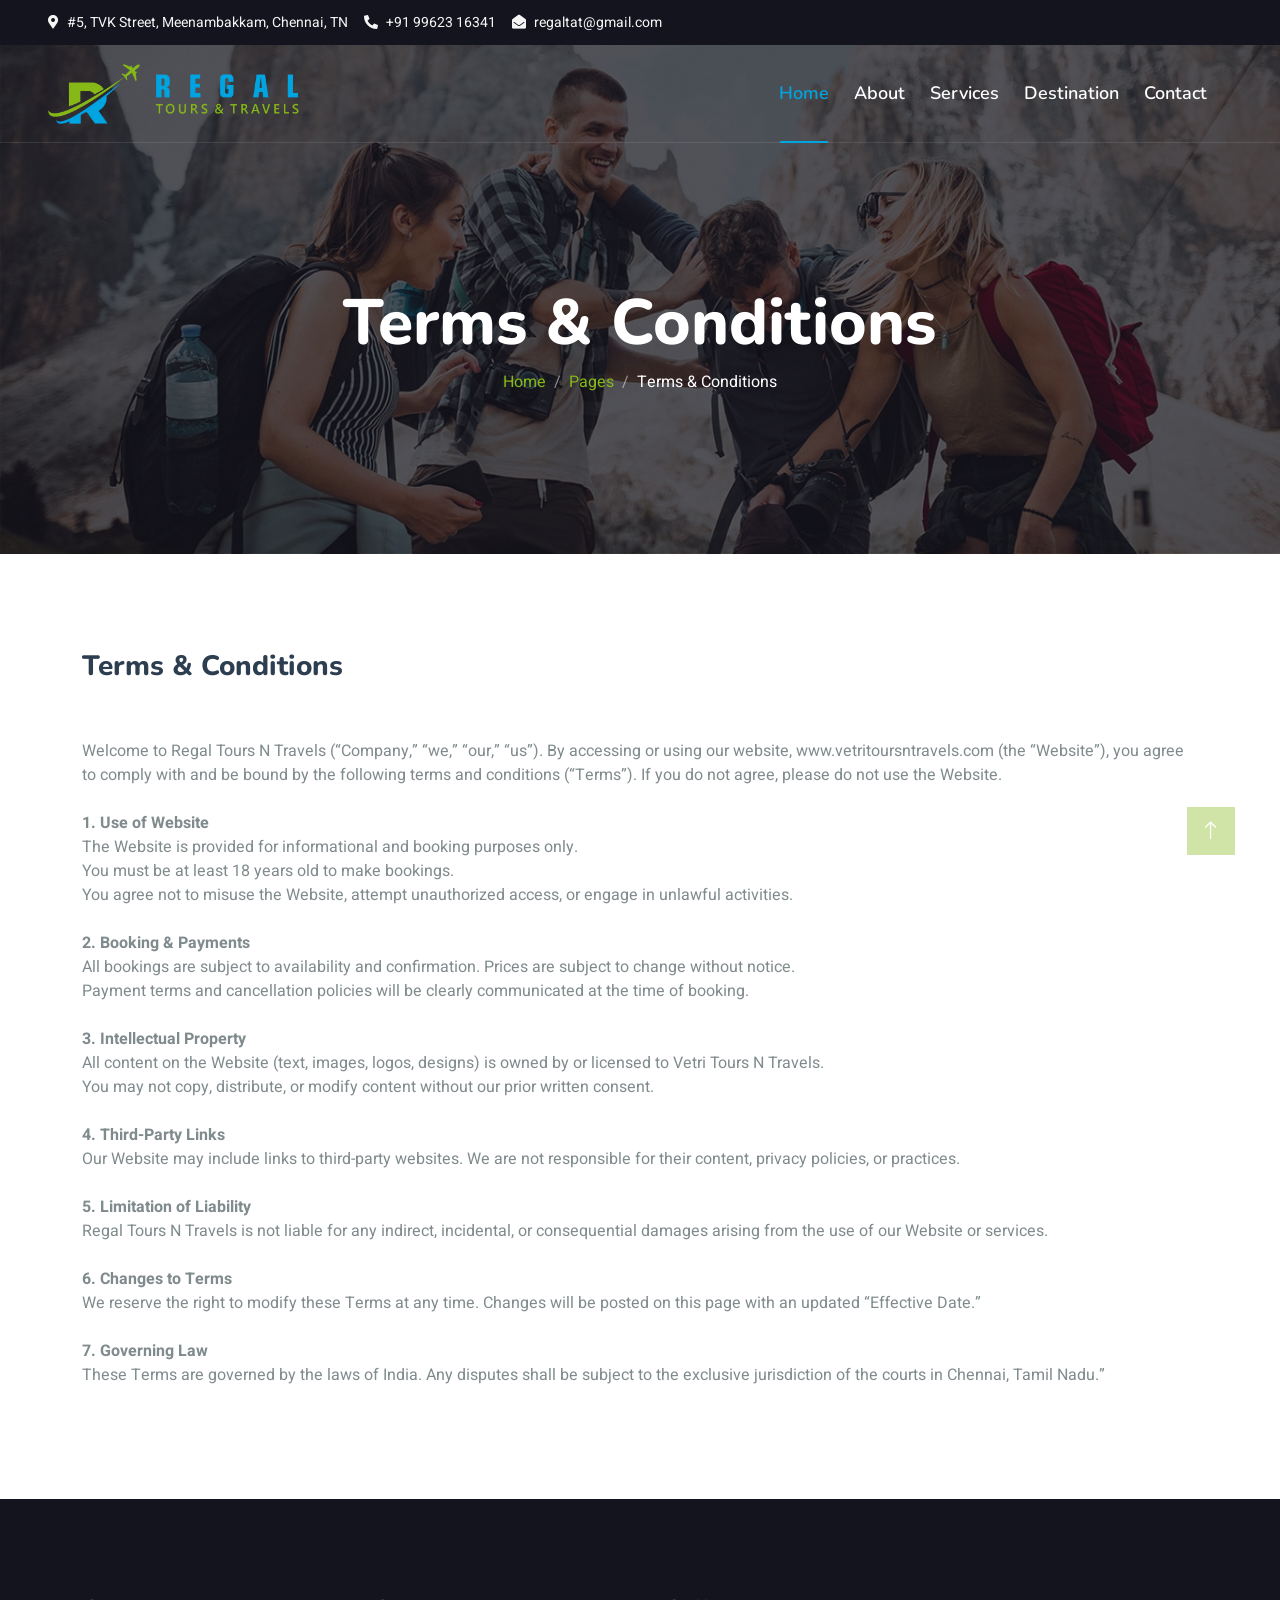
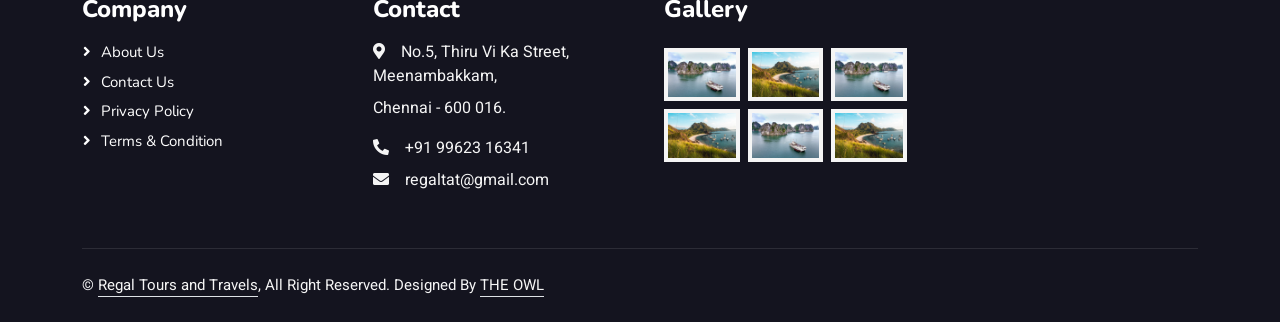
<file: terms.html>
<!DOCTYPE html>
<html lang="en">

<head>
    <meta charset="utf-8">
    <title>REGAL</title>
    <meta content="width=device-width, initial-scale=1.0" name="viewport">
    <meta content="" name="keywords">
    <meta content="" name="description">

    <!-- Favicon -->
    <link href="img/favicon.ico" rel="icon">

    <!-- Google Web Fonts -->
    <link rel="preconnect" href="https://fonts.googleapis.com">
    <link rel="preconnect" href="https://fonts.gstatic.com" crossorigin>
    <link href="https://fonts.googleapis.com/css2?family=Heebo:wght@400;500;600&family=Nunito:wght@600;700;800&display=swap" rel="stylesheet">

    <!-- Icon Font Stylesheet -->
    <link href="https://cdnjs.cloudflare.com/ajax/libs/font-awesome/5.10.0/css/all.min.css" rel="stylesheet">
    <link href="https://cdn.jsdelivr.net/npm/bootstrap-icons@1.4.1/font/bootstrap-icons.css" rel="stylesheet">

    <!-- Libraries Stylesheet -->
    <link href="lib/animate/animate.min.css" rel="stylesheet">

    <!-- Customized Bootstrap Stylesheet -->
    <link href="css/bootstrap.min.css" rel="stylesheet">

    <!-- Template Stylesheet -->
    <link href="css/style.css" rel="stylesheet">
</head>

<body>
    <!-- Spinner Start -->
    <div id="spinner" class="show bg-white position-fixed translate-middle w-100 vh-100 top-50 start-50 d-flex align-items-center justify-content-center">
        <div class="spinner-border text-primary" style="width: 3rem; height: 3rem;" role="status">
            <span class="sr-only">Loading...</span>
        </div>
    </div>
    <!-- Spinner End -->


    <!-- Topbar Start -->
    <div class="container-fluid bg-dark px-5 d-none d-lg-block">
        <div class="row gx-0">
            <div class="col-lg-8 text-center text-lg-start mb-2 mb-lg-0">
                <div class="d-inline-flex align-items-center" style="height: 45px;">
                    <small class="me-3 text-light"><i class="fa fa-map-marker-alt me-2"></i>#5, TVK Street, Meenambakkam, Chennai, TN</small>
                    <small class="me-3 text-light"><i class="fa fa-phone-alt me-2"></i>+91 99623 16341</small>
                    <small class="text-light"><i class="fa fa-envelope-open me-2"></i>regaltat@gmail.com</small>
                </div>
            </div>
            <!--<div class="col-lg-4 text-center text-lg-end">
                <div class="d-inline-flex align-items-center" style="height: 45px;">
                    <a class="btn btn-sm btn-outline-light btn-sm-square rounded-circle me-2" href=""><i class="fab fa-twitter fw-normal"></i></a>
                    <a class="btn btn-sm btn-outline-light btn-sm-square rounded-circle me-2" href=""><i class="fab fa-facebook-f fw-normal"></i></a>
                    <a class="btn btn-sm btn-outline-light btn-sm-square rounded-circle me-2" href=""><i class="fab fa-linkedin-in fw-normal"></i></a>
                    <a class="btn btn-sm btn-outline-light btn-sm-square rounded-circle me-2" href=""><i class="fab fa-instagram fw-normal"></i></a>
                    <a class="btn btn-sm btn-outline-light btn-sm-square rounded-circle" href=""><i class="fab fa-youtube fw-normal"></i></a>
                </div>
            </div>-->
        </div>
    </div>
    <!-- Topbar End -->


    <!-- Navbar & Hero Start -->
    <div class="container-fluid position-relative p-0">
        <nav class="navbar navbar-expand-lg navbar-light px-4 px-lg-5 py-3 py-lg-0">
            <a href="" class="navbar-brand p-0">
                <!--<h1 class="text-primary m-0"><i class="fa fa-map-marker-alt me-3"></i>Tourist</h1>-->
                <img src="img/logo.png" alt="Logo">
            </a>
            <button class="navbar-toggler" type="button" data-bs-toggle="collapse" data-bs-target="#navbarCollapse">
                <span class="fa fa-bars"></span>
            </button>
            <div class="collapse navbar-collapse" id="navbarCollapse">
                <div class="navbar-nav ms-auto py-0">
                    <a href="index.html" class="nav-item nav-link active">Home</a>
                    <a href="about.html" class="nav-item nav-link">About</a>
                    <a href="service.html" class="nav-item nav-link">Services</a>
                    <a href="destination.html" class="nav-item nav-link">Destination</a>
                    <a href="contact.html" class="nav-item nav-link">Contact</a>
                </div>
                <!--<a href="https://htmlcodex.com/downloading/?item=2111" class="btn btn-primary rounded-pill py-2 px-4">Buy Pro Version</a>-->
            </div>
        </nav>

        <div class="container-fluid bg-primary py-5 mb-5 hero-header">
            <div class="container py-5">
                <div class="row justify-content-center py-5">
                    <div class="col-lg-10 pt-lg-5 mt-lg-5 text-center">
                        <h1 class="display-3 text-white animated slideInDown">Terms & Conditions</h1>
                        <nav aria-label="breadcrumb">
                            <ol class="breadcrumb justify-content-center">
                                <li class="breadcrumb-item"><a href="#">Home</a></li>
                                <li class="breadcrumb-item"><a href="#">Pages</a></li>
                                <li class="breadcrumb-item text-white active" aria-current="page">Terms & Conditions</li>
                            </ol>
                        </nav>
                    </div>
                </div>
            </div>
        </div>
    </div>
    <!-- Navbar & Hero End -->


    <!-- Destination Start -->
    <div class="container-fluid py-5 destination">
        <div class="container">
		<h3>Terms & Conditions</h3>
		</br></br>
		<p>
Welcome to Regal Tours N Travels (“Company,” “we,” “our,” “us”). By accessing or using our website, www.vetritoursntravels.com 
(the “Website”), you agree to comply with and be bound by the following terms and conditions (“Terms”). If you do not agree, 
please do not use the Website.
</br></br><strong>1. Use of Website</strong>
</br>The Website is provided for informational and booking purposes only.
</br>You must be at least 18 years old to make bookings.
</br>You agree not to misuse the Website, attempt unauthorized access, or engage in unlawful activities.
</br></br><strong>2. Booking & Payments</strong>
</br>All bookings are subject to availability and confirmation. Prices are subject to change without notice.
</br>Payment terms and cancellation policies will be clearly communicated at the time of booking.
</br></br><strong>3. Intellectual Property</strong>
</br>All content on the Website (text, images, logos, designs) is owned by or licensed to Vetri Tours N Travels.
</br>You may not copy, distribute, or modify content without our prior written consent.
</br></br><strong>4. Third-Party Links</strong>
</br>Our Website may include links to third-party websites. We are not responsible for their content, privacy policies, or practices.
</br></br><strong>5. Limitation of Liability</strong>
</br>Regal Tours N Travels is not liable for any indirect, incidental, or consequential damages arising from the use of our Website or services.
</br></br><strong>6. Changes to Terms</strong>
</br>We reserve the right to modify these Terms at any time. Changes will be posted on this page with an updated “Effective Date.”
</br></br><strong>7. Governing Law</strong>
</br>These Terms are governed by the laws of India. Any disputes shall be subject to the exclusive jurisdiction of the courts in Chennai, Tamil Nadu.”</p>
		
		
            <!--<div class="text-center wow fadeInUp" data-wow-delay="0.1s">
                <h6 class="section-title bg-white text-center text-primary px-3">Destination</h6>
                <h1 class="mb-5">Popular Destination</h1>
            </div>-->
           <!-- <div class="row g-3">
                <div class="col-lg-7 col-md-6">
                    <div class="row g-3">
                        <div class="col-lg-12 col-md-12 wow zoomIn" data-wow-delay="0.1s">
                            <a class="position-relative d-block overflow-hidden" href="">
                                <img class="img-fluid" src="img/destination-1.jpg" alt="">
                                <div class="bg-white text-danger fw-bold position-absolute top-0 start-0 m-3 py-1 px-2">30% OFF</div>
                                <div class="bg-white text-primary fw-bold position-absolute bottom-0 end-0 m-3 py-1 px-2">Thailand</div>
                            </a>
                        </div>
                        <div class="col-lg-6 col-md-12 wow zoomIn" data-wow-delay="0.3s">
                            <a class="position-relative d-block overflow-hidden" href="">
                                <img class="img-fluid" src="img/destination-2.jpg" alt="">
                                <div class="bg-white text-danger fw-bold position-absolute top-0 start-0 m-3 py-1 px-2">25% OFF</div>
                                <div class="bg-white text-primary fw-bold position-absolute bottom-0 end-0 m-3 py-1 px-2">Malaysia</div>
                            </a>
                        </div>
                        <div class="col-lg-6 col-md-12 wow zoomIn" data-wow-delay="0.5s">
                            <a class="position-relative d-block overflow-hidden" href="">
                                <img class="img-fluid" src="img/destination-3.jpg" alt="">
                                <div class="bg-white text-danger fw-bold position-absolute top-0 start-0 m-3 py-1 px-2">35% OFF</div>
                                <div class="bg-white text-primary fw-bold position-absolute bottom-0 end-0 m-3 py-1 px-2">Australia</div>
                            </a>
                        </div>
                    </div>
                </div>
                <div class="col-lg-5 col-md-6 wow zoomIn" data-wow-delay="0.7s" style="min-height: 350px;">
                    <a class="position-relative d-block h-100 overflow-hidden" href="">
                        <img class="img-fluid position-absolute w-100 h-100" src="img/destination-4.jpg" alt="" style="object-fit: cover;">
                        <div class="bg-white text-danger fw-bold position-absolute top-0 start-0 m-3 py-1 px-2">20% OFF</div>
                        <div class="bg-white text-primary fw-bold position-absolute bottom-0 end-0 m-3 py-1 px-2">Indonesia</div>
                    </a>
                </div>
            </div>-->
        </div>
    </div>
    <!-- Destination Start -->
        

     <!-- Footer Start -->
    <div class="container-fluid bg-dark text-light footer pt-5 mt-5 wow fadeIn" data-wow-delay="0.1s">
        <div class="container py-5">
            <div class="row g-5">
                <div class="col-lg-3 col-md-6">
                    <h4 class="text-white mb-3">Company</h4>
                    <a class="btn btn-link" href="about.html">About Us</a>
                    <a class="btn btn-link" href="contact.html">Contact Us</a>
                    <a class="btn btn-link" href="privacy.html">Privacy Policy</a>
                    <a class="btn btn-link" href="terms.html">Terms & Condition</a>
                    
                </div>
                <div class="col-lg-3 col-md-6">
                    <h4 class="text-white mb-3">Contact</h4>
                   <p class="mb-2"><i class="fa fa-map-marker-alt me-3"></i>No.5, Thiru Vi Ka Street, Meenambakkam, </p>
					<p>Chennai - 600 016.</p>
                    <p class="mb-2"><i class="fa fa-phone-alt me-3"></i>+91 99623 16341</p>
                    <p class="mb-2"><i class="fa fa-envelope me-3"></i>regaltat@gmail.com</p>
                    <!--<div class="d-flex pt-2">
                        <a class="btn btn-outline-light btn-social" href=""><i class="fab fa-twitter"></i></a>
                        <a class="btn btn-outline-light btn-social" href=""><i class="fab fa-facebook-f"></i></a>
                        <a class="btn btn-outline-light btn-social" href=""><i class="fab fa-youtube"></i></a>
                        <a class="btn btn-outline-light btn-social" href=""><i class="fab fa-linkedin-in"></i></a>
                    </div>-->
                </div>
                <div class="col-lg-3 col-md-6">
                    <h4 class="text-white mb-3">Gallery</h4>
                    <div class="row g-2 pt-2">
                        <div class="col-4">
                            <img class="img-fluid bg-light p-1" src="img/destination-2.jpg" alt="">
                        </div>
                        <div class="col-4">
                            <img class="img-fluid bg-light p-1" src="img/destination-3.jpg" alt="">
                        </div>
                        <div class="col-4">
                            <img class="img-fluid bg-light p-1" src="img/destination-2.jpg" alt="">
                        </div>
                        <div class="col-4">
                            <img class="img-fluid bg-light p-1" src="img/destination-3.jpg" alt="">
                        </div>
                        <div class="col-4">
                            <img class="img-fluid bg-light p-1" src="img/destination-2.jpg" alt="">
                        </div>
                        <div class="col-4">
                            <img class="img-fluid bg-light p-1" src="img/destination-3.jpg" alt="">
                        </div>
                    </div>
                </div>
                <!--<div class="col-lg-3 col-md-6">
                    <h4 class="text-white mb-3">Newsletter</h4>
                    <p>Dolor amet sit justo amet elitr clita ipsum elitr est.</p>
                    <div class="position-relative mx-auto" style="max-width: 400px;">
                        <input class="form-control border-primary w-100 py-3 ps-4 pe-5" type="text" placeholder="Your email">
                        <button type="button" class="btn btn-primary py-2 position-absolute top-0 end-0 mt-2 me-2">SignUp</button>
                    </div>
                </div>-->
            </div>
        </div>
        <div class="container">
            <div class="copyright">
                <div class="row">
                    <div class="col-md-6 text-center text-md-start mb-3 mb-md-0">
                        &copy; <a class="border-bottom" href="#">Regal Tours and Travels</a>, All Right Reserved.

                        <!--/*** The author’s attribution link below must remain intact on your website. ***/-->
                        <!--/*** If you wish to remove this credit link, please purchase the Pro Version from https://htmlcodex.com . ***/-->
                        Designed By <a class="border-bottom" href="">THE OWL</a>
                    </div>
                    <!--<div class="col-md-6 text-center text-md-end">
                        <div class="footer-menu">
                            <a href="index.html">Home</a>
                            <a href="">Cookies</a>
                            <a href="">Help</a>
                            <a href="">FQAs</a>
                        </div>
                    </div>-->
                </div>
            </div>
        </div>
    </div>
    <!-- Footer End -->


    <!-- Back to Top -->
    <a href="#" class="btn btn-lg btn-primary btn-lg-square back-to-top"><i class="bi bi-arrow-up"></i></a>


    <!-- JavaScript Libraries -->
    <script src="https://code.jquery.com/jquery-3.4.1.min.js"></script>
    <script src="https://cdn.jsdelivr.net/npm/bootstrap@5.0.0/dist/js/bootstrap.bundle.min.js"></script>
    <script src="lib/wow/wow.min.js"></script>
    <script src="lib/easing/easing.min.js"></script>
    <script src="lib/waypoints/waypoints.min.js"></script>

    <!-- Template Javascript -->
    <script src="js/main.js"></script>
</body>

</html>
</file>
<file: css/style.css>
/********** Template CSS **********/
:root {
    --primary: #00A4E1;
    --secondary: #FE8800;
    --light: #F5F5F5;
    --dark: #14141F;
}

.fw-medium {
    font-weight: 600 !important;
}

.fw-semi-bold {
    font-weight: 700 !important;
}

.back-to-top {
    position: fixed;
    display: none;
    right: 45px;
    bottom: 45px;
    z-index: 99;
}


/*** Spinner ***/
#spinner {
    opacity: 0;
    visibility: hidden;
    transition: opacity .5s ease-out, visibility 0s linear .5s;
    z-index: 99999;
}

#spinner.show {
    transition: opacity .5s ease-out, visibility 0s linear 0s;
    visibility: visible;
    opacity: 1;
}


/*** Button ***/
.btn {
    font-family: 'Nunito', sans-serif;
    font-weight: 600;
    transition: .5s;
}

.btn.btn-primary,
.btn.btn-secondary {
    color: #FFFFFF;
}

.btn-square {
    width: 38px;
    height: 38px;
}

.btn-sm-square {
    width: 32px;
    height: 32px;
}

.btn-lg-square {
    width: 48px;
    height: 48px;
}

.btn-square,
.btn-sm-square,
.btn-lg-square {
    padding: 0;
    display: flex;
    align-items: center;
    justify-content: center;
    font-weight: normal;
    border-radius: 0px;
}


/*** Navbar ***/
.navbar-light .navbar-nav .nav-link {
    font-family: 'Nunito', sans-serif;
    position: relative;
    margin-right: 25px;
    padding: 35px 0;
    color: #FFFFFF !important;
    font-size: 18px;
    font-weight: 600;
    outline: none;
    transition: .5s;
}

.sticky-top.navbar-light .navbar-nav .nav-link {
    padding: 20px 0;
    color: var(--dark) !important;
}

.navbar-light .navbar-nav .nav-link:hover,
.navbar-light .navbar-nav .nav-link.active {
    color: var(--primary) !important;
}

.navbar-light .navbar-brand img {
    max-height: 60px;
    transition: .5s;
}

.sticky-top.navbar-light .navbar-brand img {
    max-height: 45px;
}

@media (max-width: 991.98px) {
    .sticky-top.navbar-light {
        position: relative;
        background: #FFFFFF;
    }

    .navbar-light .navbar-collapse {
        margin-top: 15px;
        border-top: 1px solid #DDDDDD;
    }

    .navbar-light .navbar-nav .nav-link,
    .sticky-top.navbar-light .navbar-nav .nav-link {
        padding: 10px 0;
        margin-left: 0;
        color: var(--dark) !important;
    }

    .navbar-light .navbar-brand img {
        max-height: 45px;
    }
}

@media (min-width: 992px) {
    .navbar-light {
        position: absolute;
        width: 100%;
        top: 0;
        left: 0;
        border-bottom: 1px solid rgba(256, 256, 256, .1);
        z-index: 999;
    }
    
    .sticky-top.navbar-light {
        position: fixed;
        background: #FFFFFF;
    }

    .navbar-light .navbar-nav .nav-link::before {
        position: absolute;
        content: "";
        width: 0;
        height: 2px;
        bottom: -1px;
        left: 50%;
        background: var(--primary);
        transition: .5s;
    }

    .navbar-light .navbar-nav .nav-link:hover::before,
    .navbar-light .navbar-nav .nav-link.active::before {
        width: calc(100% - 2px);
        left: 1px;
    }

    .navbar-light .navbar-nav .nav-link.nav-contact::before {
        display: none;
    }
}


/*** Hero Header ***/
.hero-header {
    background: linear-gradient(rgba(20, 20, 31, .7), rgba(20, 20, 31, .7)), url(../img/bg-hero.jpg);
    background-position: center center;
    background-repeat: no-repeat;
    background-size: cover;
}

.breadcrumb-item + .breadcrumb-item::before {
    color: rgba(255, 255, 255, .5);
}


/*** Section Title ***/
.section-title {
    position: relative;
    display: inline-block;
    text-transform: uppercase;
}

.section-title::before {
    position: absolute;
    content: "";
    width: calc(100% + 80px);
    height: 2px;
    top: 4px;
    left: -40px;
    background: var(--primary);
    z-index: -1;
}

.section-title::after {
    position: absolute;
    content: "";
    width: calc(100% + 120px);
    height: 2px;
    bottom: 5px;
    left: -60px;
    background: var(--primary);
    z-index: -1;
}

.section-title.text-start::before {
    width: calc(100% + 40px);
    left: 0;
}

.section-title.text-start::after {
    width: calc(100% + 60px);
    left: 0;
}


/*** Service ***/
.service-item {
    box-shadow: 0 0 45px rgba(0, 0, 0, .08);
    transition: .5s;
}

.service-item:hover {
    background: var(--primary);
}

.service-item * {
    transition: .5s;
}

.service-item:hover * {
    color: var(--light) !important;
}


/*** Destination ***/
.destination img {
    transition: .5s;
}

.destination a:hover img {
    transform: scale(1.1);
}


/*** Footer ***/
.footer .btn.btn-social {
    margin-right: 5px;
    width: 35px;
    height: 35px;
    display: flex;
    align-items: center;
    justify-content: center;
    color: var(--light);
    font-weight: normal;
    border: 1px solid #FFFFFF;
    border-radius: 35px;
    transition: .3s;
}

.footer .btn.btn-social:hover {
    color: var(--primary);
}

.footer .btn.btn-link {
    display: block;
    margin-bottom: 5px;
    padding: 0;
    text-align: left;
    color: #FFFFFF;
    font-size: 15px;
    font-weight: normal;
    text-transform: capitalize;
    transition: .3s;
}

.footer .btn.btn-link::before {
    position: relative;
    content: "\f105";
    font-family: "Font Awesome 5 Free";
    font-weight: 900;
    margin-right: 10px;
}

.footer .btn.btn-link:hover {
    letter-spacing: 1px;
    box-shadow: none;
}

.footer .copyright {
    padding: 25px 0;
    font-size: 15px;
    border-top: 1px solid rgba(256, 256, 256, .1);
}

.footer .copyright a {
    color: var(--light);
}

.footer .footer-menu a {
    margin-right: 15px;
    padding-right: 15px;
    border-right: 1px solid rgba(255, 255, 255, .1);
}

.footer .footer-menu a:last-child {
    margin-right: 0;
    padding-right: 0;
    border-right: none;
}
</file>
